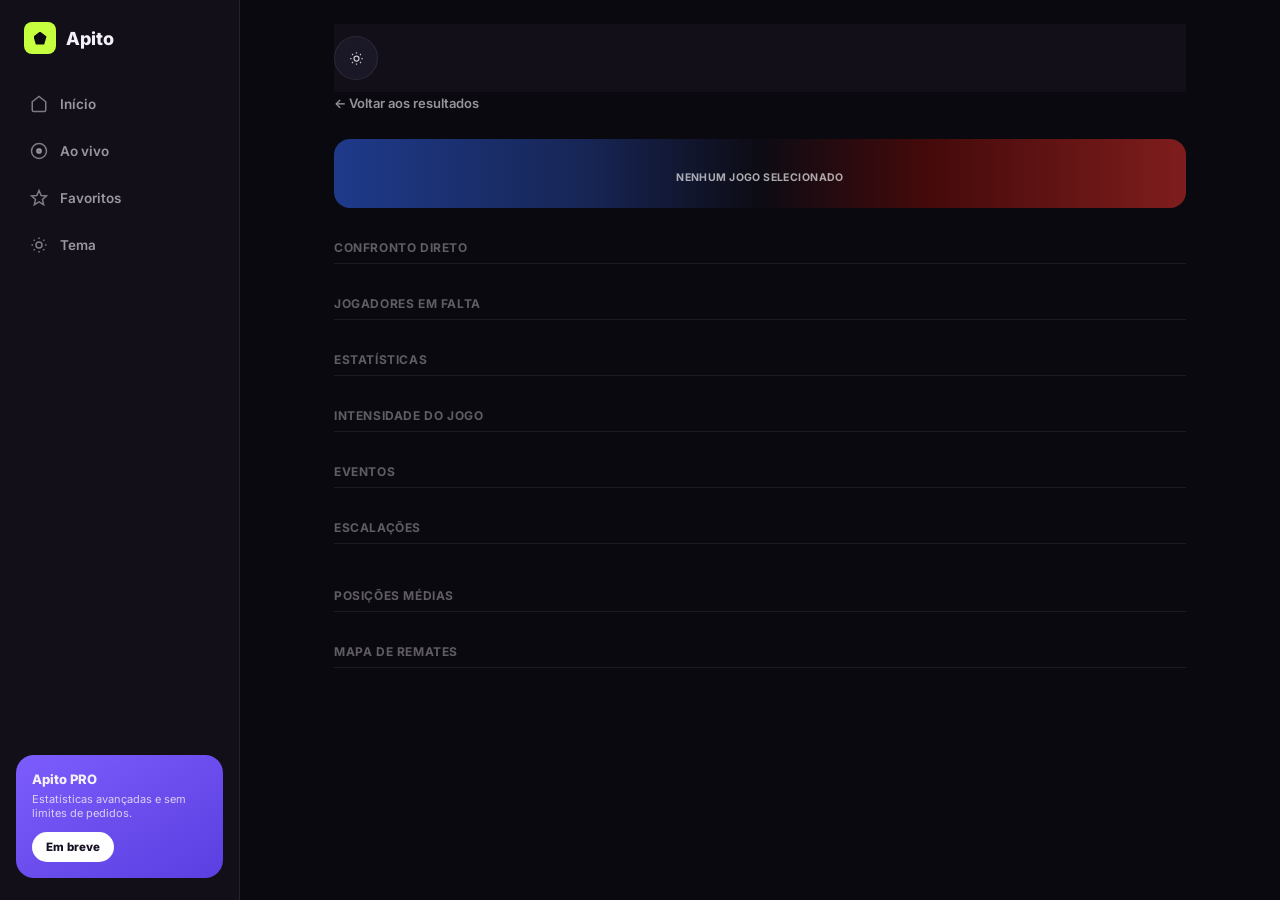
<file: detail.html>
<!DOCTYPE html>
<html lang="pt-PT">
<head>
<meta charset="UTF-8">
<meta name="viewport" content="width=device-width, initial-scale=1.0, viewport-fit=cover">
<title>Detalhe do jogo · Apito</title>
<link rel="preconnect" href="https://fonts.googleapis.com">
<link href="https://fonts.googleapis.com/css2?family=Inter:wght@400;500;600;700;800;900&family=Big+Shoulders+Display:wght@500;700;800;900&family=Big+Shoulders+Text:wght@500;600;700&display=swap" rel="stylesheet">
<!-- APITO V2 — canonical foundation tokens, shared by all five pages. See assets/foundation.css -->
<link rel="stylesheet" href="assets/foundation.css">
<!-- APITO V2 — canonical shell/navigation (sidebar, topbar, bottom-nav). See assets/shell.css / assets/shell.js -->
<link rel="stylesheet" href="assets/shell.css">
<script src="assets/shell.js"></script>
<!-- APITO V2 — canonical shared components. See assets/components.css / assets/components.js -->
<link rel="stylesheet" href="assets/components.css">
<script src="assets/components.js"></script>
<style>
  *{ box-sizing:border-box; margin:0; padding:0; }
  html,body{ background: var(--bg); color: var(--text-0); font-family:'Inter', sans-serif; min-height:100vh; -webkit-font-smoothing:antialiased; }
  a{ color:inherit; text-decoration:none; }
  button{ font-family:inherit; cursor:pointer; border:none; background:none; color:inherit; appearance:none; -webkit-appearance:none; }
  .shell{ max-width:900px; margin:0 auto; padding:24px; } @media (max-width:640px){ .shell{ padding:14px; } }
  .back{ display:inline-flex; align-items:center; gap:6px; font-size:13px; font-weight:600; color: var(--text-1); margin-bottom:16px; }

  /* MatchHero — the Match Detail identity moment. Hero Gradient
     (Section 3): full-intensity, used exactly once per screen, here
     only. Display Score typography role for the score itself. */
  .score-block{ position:relative; background: var(--gradient-hero); border-radius: var(--radius-2xl); padding: var(--space-7) var(--space-5) var(--space-6); text-align:center; margin-bottom: var(--space-7); color:#fff; overflow:hidden; }
  .score-block .liga{ font-family: var(--type-eyebrow-family); font-size: var(--type-eyebrow-size); font-weight: var(--type-eyebrow-weight); letter-spacing: var(--type-eyebrow-tracking); text-transform: var(--type-eyebrow-case); color: rgba(255,255,255,0.65); }
  .score-teams-row{ display:flex; align-items:center; justify-content:center; gap:26px; margin-top:16px; }
  .score-team-crest{ display:flex; flex-direction:column; align-items:center; gap:9px; text-decoration:none; color:#fff; max-width:120px; }
  .score-team-crest img{ width:52px; height:52px; border-radius:50%; object-fit:contain; background:rgba(255,255,255,0.08); }
  .score-team-crest span{ font-family: var(--type-entity-title-family); font-size:12.5px; font-weight:700; line-height:1.2; }
  .score-block .score{ font-family: var(--type-display-score-family); font-size: clamp(48px,10vw,72px); font-weight: var(--type-display-score-weight); letter-spacing: var(--type-display-score-tracking); font-variant-numeric: tabular-nums lining-nums; flex-shrink:0; line-height:1; }
  .score-block .estado{ display:inline-flex; align-items:center; gap:6px; font-size:11.5px; font-weight:700; margin-top:18px; padding:5px 13px; border-radius:100px; background: rgba(255,255,255,0.12); color:#fff; }
  .score-block .estado.live{ background: var(--live); color:#fff; }
  .score-block .estado.live .dot{ width:6px; height:6px; border-radius:50%; background:#fff; animation: pulse 1.3s infinite; }
  @keyframes pulse{ 0%,100%{opacity:1} 50%{opacity:0.35} }

  /* Section Title — replaces the old heading→card→heading→card rhythm.
     Sections are told apart by typography + generous top spacing, not
     by individually boxing each one. A hairline sits under the title
     to anchor it without wrapping the content beneath in a card. */
  h2{
    font-family: var(--type-section-title-family);
    font-size: 12px; font-weight:700; letter-spacing:.05em; text-transform:uppercase;
    color: var(--text-2);
    margin: var(--space-7) 0 var(--space-3);
    padding-bottom: var(--space-2);
    border-bottom: 1px solid var(--border-subtle);
  }
  h2:first-of-type{ margin-top:0; }

  /* .card is kept only for content that is a genuinely independent,
     elevated object (none remain on this page — every section below
     now groups via spacing/dividers instead). */

  /* Event feed — minute is the strong anchor (Big Shoulders, large,
     lime), team relation shown by a slim left-edge tint rather than a
     badge, and the type is a small colored label instead of a pill,
     so a run of events reads as a scannable timeline, not a badge
     collection. */
  .event-row{ display:flex; align-items:baseline; gap:14px; padding:10px 4px; border-bottom:1px solid var(--border-subtle); font-size:13px; border-left:2px solid transparent; }
  .event-row.evento-casa{ border-left-color: var(--status-home); }
  .event-row.evento-fora{ border-left-color: var(--status-away); }
  .event-row:last-child{ border-bottom:none; }
  .event-min{ font-family: var(--font-numeral); font-variant-numeric: tabular-nums; font-weight:800; font-size:15px; color: var(--lime); min-width:30px; flex-shrink:0; }
  .event-desc{ color: var(--text-1); flex:1; }
  .event-desc b{ color: var(--text-0); }
  .event-tag{ font-size:10px; font-weight:700; text-transform:uppercase; letter-spacing:.03em; color: var(--text-2); flex-shrink:0; }
  .event-tag.golo{ color: var(--status-goal); }
  .event-tag.amarelo{ color:#F0C83C; }
  .event-tag.vermelho{ color: var(--live); }

  /* Lineups — one roster composition, not two giant cards. A single
     vertical divider on desktop, formation as quiet metadata, squad
     numbers doing the scanning work via the canonical PlayerEntity
     list rows. */
  .lineups{ display:grid; grid-template-columns:1fr 1fr; gap: var(--space-6); }
  @media (max-width:560px){ .lineups{ grid-template-columns:1fr; gap: var(--space-5); } }
  .lineup-card{ padding:0; }
  .lineup-card:first-child{ border-right:1px solid var(--border-subtle); padding-right: var(--space-5); }
  @media (max-width:560px){ .lineup-card:first-child{ border-right:none; padding-right:0; border-bottom:1px solid var(--border-subtle); padding-bottom: var(--space-4); } }
  .lineup-card h3{ font-family: var(--type-row-primary-family); font-size:13.5px; font-weight:700; margin-bottom:2px; color: var(--text-0); }
  .lineup-card .formacao{ font-size:10.5px; color: var(--text-2); margin-bottom:10px; text-transform:uppercase; letter-spacing:.03em; }
  /* Lineup players are the canonical PlayerEntity list variant
     (.pe-list) shared in assets/components.css — see Pass 3B. */

  .injury-row{ display:flex; justify-content:space-between; font-size:12.5px; padding:8px 0; color: var(--text-1); border-bottom:1px solid var(--border-subtle); }
  .injury-row:last-child{ border-bottom:none; }
  .injury-row .motivo{ color: var(--text-2); font-size:11px; }

  /* Stat comparison rows are the canonical StatComparison component
     (.stat-comp) shared in assets/components.css. */

  /* Momentum — Apito's own duotone (lime/purple) instead of a generic
     analytics-widget blue/red, baseline drawn so the "pressure" shape
     reads as one coherent line rather than two disconnected halves. */
  .momentum-chart{ position:relative; display:flex; align-items:center; height:68px; gap:1px; padding-top:2px; }
  .momentum-chart::before{ content:""; position:absolute; left:0; right:0; top:50%; height:1px; background: var(--border-subtle); }
  .momentum-bar{ position:relative; flex:1; min-width:2px; background: var(--accent-lime); align-self:flex-end; border-radius:1px 1px 0 0; opacity:.85; }
  .momentum-bar.negativo{ background: var(--accent-purple); align-self:flex-start; border-radius:0 0 1px 1px; }

  /* Pitch — contained and framed rather than a huge full-bleed
     rectangle: real football aspect ratio, capped width, softer green,
     centered on the page like a diagram, not a backdrop. */
  .pitch-wrap{ max-width:520px; margin:0 auto; }
  .pitch{ position:relative; width:100%; aspect-ratio:105/68; background: linear-gradient(180deg,#0F2E1A,#0A2013); border-radius: var(--radius-lg); border:1px solid var(--border-subtle); overflow:hidden; }
  .pitch::before{ content:""; position:absolute; inset:6%; border:1px solid rgba(255,255,255,0.12); }
  .pitch::after{ content:""; position:absolute; left:50%; top:6%; bottom:6%; width:1px; background: rgba(255,255,255,0.12); }
  .pitch-player{ position:absolute; width:22px; height:22px; border-radius:50%; background: var(--accent-lime); color:#0A0A0C; font-size:9px; font-weight:800; display:flex; align-items:center; justify-content:center; transform:translate(-50%,-50%); box-shadow:0 0 0 2px rgba(0,0,0,.35); }
  .pitch-player.away{ background: var(--accent-purple); color:#fff; }
  .pitch-legend{ display:flex; justify-content:center; gap:16px; margin-top:10px; font-size:10.5px; color: var(--text-2); }
  .pitch-legend span{ display:inline-flex; align-items:center; gap:5px; }
  .pitch-legend .dot{ width:8px; height:8px; border-radius:50%; }

  .shot-dot{ position:absolute; width:9px; height:9px; border-radius:50%; transform:translate(-50%,-50%); border:1.5px solid rgba(0,0,0,0.3); }
  .shot-dot.goal{ background: var(--accent-lime); width:13px; height:13px; }
  .shot-dot.save{ background:#F0C83C; }
  .shot-dot.miss, .shot-dot.post{ background:transparent; border-color: var(--text-2); }
  .shot-dot.block{ background: var(--accent-purple); opacity:0.7; }
  .shotmap-legend{ display:flex; flex-wrap:wrap; justify-content:center; gap:12px; margin-top:10px; font-size:10px; color: var(--text-2); }
  .shotmap-legend span{ display:inline-flex; align-items:center; gap:5px; }
  .shotmap-legend .dot{ width:8px; height:8px; border-radius:50%; }

  /* .empty-note is now canonical in assets/components.css */
  a:focus-visible, button:focus-visible, [tabindex]:focus-visible{ outline:2px solid var(--lime); outline-offset:2px; border-radius:6px; }
  .breadcrumb{ font-size:12px; color: var(--text-2); margin-bottom:12px; }
  .breadcrumb a{ color: var(--text-1); }
  .breadcrumb a:hover{ color: var(--text-0); text-decoration:underline; }

  /* Shell/navigation (sidebar, topbar chrome, bottom-nav) now lives in
     assets/shell.css, shared by all five pages — see Pass 2. */
</style>
</head>
<body>
<div class="app-shell">
  <!-- Sidebar (desktop) — canonical markup rendered by assets/shell.js, shared by all five pages -->
  <script>ApitoShell.renderSidebar();</script>

  <!-- Bottom navigation (mobile, persistent) — canonical markup rendered by assets/shell.js -->
  <script>ApitoShell.renderBottomNav();</script>

  <div class="main-area">
<div class="shell">
  <!-- Topbar — canonical markup rendered by assets/shell.js -->
  <script>ApitoShell.renderTopbar();</script>

  <a class="back" href="index.html">← Voltar aos resultados</a>
  <div class="breadcrumb" id="breadcrumb"></div>

  <div class="score-block" id="score-block">
    <div class="liga">A carregar...</div>
    <div class="teams">—</div>
    <div class="score">– : –</div>
    <div class="estado"></div>
  </div>

  <h2>Confronto direto</h2>
  <div id="h2h"><div class="empty-note">A carregar...</div></div>

  <h2>Jogadores em falta</h2>
  <div id="em-falta"><div class="empty-note">A carregar...</div></div>

  <h2>Estatísticas</h2>
  <div id="stats"><div class="empty-note">A carregar...</div></div>

  <h2>Intensidade do jogo</h2>
  <div id="momentum"><div class="empty-note">A carregar...</div></div>

  <h2>Eventos</h2>
  <div id="events"><div class="empty-note">A carregar eventos...</div></div>

  <h2>Escalações</h2>
  <div class="lineups" id="lineups"><div class="empty-note">A carregar escalações...</div></div>

  <h2>Posições médias</h2>
  <div class="pitch-wrap" id="pitch"><div class="empty-note">A carregar...</div></div>

  <h2>Mapa de remates</h2>
  <div class="pitch-wrap" id="shotmap"><div class="empty-note">A carregar...</div></div>
</div>

<script>
  // Theme state is applied by assets/shell.js before this script runs —
  // no per-page initialization needed here (see Pass 2).

  const params = new URLSearchParams(location.search);
  const id = params.get('id');
  const classeTag = { 'Golo':'golo', 'Cartão amarelo':'amarelo', 'Cartão vermelho':'vermelho' };

  async function carregar(){
    if (!id){
      ['score-block','h2h','em-falta','events','lineups','stats','momentum','pitch','shotmap'].forEach(sid => {
        const el = document.getElementById(sid);
        if (el) el.innerHTML = '';
      });
      document.getElementById('score-block').innerHTML = '<div class="liga">Nenhum jogo selecionado</div>';
      return;
    }
    try{
      const resp = await fetch(`/api/fixture?id=${id}`);
      const data = await resp.json();
      if (data.error) throw new Error(data.error);

      const j = data.jogo;
      if (j) document.getElementById('breadcrumb').innerHTML = `<a href="index.html">Início</a> / ${j.liga} / ${j.casa.nome} vs ${j.fora.nome}`;
      if (j){
        const estadoTexto = j.estado === 'FT' ? 'Terminado' : j.estado === 'NS' ? 'Ainda não começou' : `Em direto${j.minuto ? ' · ' + j.minuto + "'" : ''}`;
        document.getElementById('score-block').innerHTML = `
          <div class="liga">${j.liga}</div>
          <div class="score-teams-row">
            <a class="score-team-crest" href="team.html?id=${j.casa.id}">
              <img src="https://sports.bzzoiro.com/img/team/${j.casa.id}/?bg=transparent" alt="" onerror="this.style.display='none'">
              <span>${j.casa.nome}</span>
            </a>
            <div class="score">${j.casa.golos ?? '–'} : ${j.fora.golos ?? '–'}</div>
            <a class="score-team-crest" href="team.html?id=${j.fora.id}">
              <img src="https://sports.bzzoiro.com/img/team/${j.fora.id}/?bg=transparent" alt="" onerror="this.style.display='none'">
              <span>${j.fora.nome}</span>
            </a>
          </div>
          <div class="estado ${j.estado === '1H' ? 'live' : ''}">${j.estado === '1H' ? '<span class="dot"></span>' : ''}${estadoTexto}</div>`;
      }

      const h2h = data.h2h;
      if (h2h && h2h.totalJogos){
        document.getElementById('h2h').innerHTML = `
          <div class="event-row"><span class="event-desc">Últimos ${h2h.totalJogos} confrontos: <b>${h2h.vitoriasCasa}</b> vitórias casa · <b>${h2h.empates}</b> empates · <b>${h2h.vitoriasFora}</b> vitórias fora</span></div>
          ${(h2h.recentes || []).map(m => `<div class="event-row"><span class="event-desc">${m.casa} ${m.resultado} ${m.fora} <span style="opacity:0.5">· ${new Date(m.data).toLocaleDateString('pt-PT')}</span></span></div>`).join('')}`;
      } else {
        document.getElementById('h2h').innerHTML = '<div class="empty-note">Sem histórico de confrontos disponível.</div>';
      }

      const emFalta = data.emFalta;
      const totalFalta = (emFalta?.casa?.length || 0) + (emFalta?.fora?.length || 0);
      if (emFalta && totalFalta > 0){
        const linhas = [
          ...(emFalta.casa || []).map(p => `<div class="injury-row"><span>${p.nome} <span class="motivo">(${j?.casa?.nome || 'casa'})</span></span><span class="motivo">${p.motivo || ''}</span></div>`),
          ...(emFalta.fora || []).map(p => `<div class="injury-row"><span>${p.nome} <span class="motivo">(${j?.fora?.nome || 'fora'})</span></span><span class="motivo">${p.motivo || ''}</span></div>`)
        ];
        document.getElementById('em-falta').innerHTML = linhas.join('');
      } else {
        document.getElementById('em-falta').innerHTML = '<div class="empty-note">Sem informação de lesões/suspensões para este jogo.</div>';
      }

      const estatisticas = data.estatisticas || [];
      document.getElementById('stats').innerHTML = estatisticas.length
        ? estatisticas.map(s => ApitoComponents.statComparison(s)).join('')
        : '<div class="empty-note">Estatísticas não disponíveis para este jogo.</div>';

      const momentum = data.momentum || [];
      if (momentum.length){
        const maxAbs = Math.max(...momentum.map(m => Math.abs(m.valor))) || 1;
        document.getElementById('momentum').innerHTML = `
          <div class="momentum-chart">${momentum.map(m => {
            const altura = Math.max(4, Math.round((Math.abs(m.valor)/maxAbs)*58));
            return `<div class="momentum-bar ${m.valor<0?'negativo':''}" style="height:${altura}px" title="Minuto ${m.minuto}"></div>`;
          }).join('')}</div>
          <p class="empty-note" style="margin-top:8px;">Verde = pressão da casa · Roxo = pressão do visitante</p>`;
      } else {
        document.getElementById('momentum').innerHTML = '<div class="empty-note">Sem dados de intensidade para este jogo.</div>';
      }

      const eventos = (data.eventos || []).filter(e => e && e.jogador && e.tipo);
      document.getElementById('events').innerHTML = eventos.length
        ? eventos.map(e => {
            const ladoClasse = e.equipa === j?.casa?.nome ? 'evento-casa' : (e.equipa === j?.fora?.nome ? 'evento-fora' : '');
            return `
          <div class="event-row ${ladoClasse}">
            <span class="event-min">${e.minuto ?? ''}'</span>
            <span class="event-desc"><b>${e.jogador}</b>${e.equipa ? ' · ' + e.equipa : ''}${e.extra ? ' · ' + e.extra : ''}</span>
            <span class="event-tag ${classeTag[e.tipo] || ''}">${e.tipo}</span>
          </div>`;
          }).join('')
        : '<div class="empty-note">Sem eventos registados ainda.</div>';

      const escalacoes = data.escalacoes || [];
      if (escalacoes.length && escalacoes.some(eq => eq.titulares && eq.titulares.length)){
        document.getElementById('lineups').innerHTML = escalacoes.map(eq => `
          <div class="lineup-card">
            <h3>${eq.equipa}</h3>
            <div class="formacao">Formação: ${eq.formacao || '—'}</div>
            ${eq.titulares.map(p => ApitoComponents.playerEntity({ id: p.id, numero: p.numero, nome: p.nome, capitao: p.capitao }, { variant: 'list' })).join('')}
          </div>`).join('');
      } else {
        const motivo = data.lineupsStatus === 'predicted' ? 'ainda não há escalação oficial'
          : data.lineupsStatus === 'unavailable' ? 'sem dados de escalação para este jogo'
          : 'ainda não disponíveis';
        document.getElementById('lineups').innerHTML = `<div class="empty-note">Escalações ${motivo}.</div>`;
      }

      const posicoes = data.posicoesMedias;
      const temPosicoes = posicoes && ((posicoes.casa?.length||0) + (posicoes.fora?.length||0)) > 0;
      if (temPosicoes){
        const marcadores = [
          ...(posicoes.casa || []).map(p => `<div class="pitch-player" style="left:${p.x}%; top:${100-p.y}%;" title="${p.nome}">${p.numero ?? ''}</div>`),
          ...(posicoes.fora || []).map(p => `<div class="pitch-player away" style="left:${100-p.x}%; top:${p.y}%;" title="${p.nome}">${p.numero ?? ''}</div>`)
        ];
        document.getElementById('pitch').innerHTML = `
          <div class="pitch">${marcadores.join('')}</div>
          <div class="pitch-legend"><span><span class="dot" style="background:var(--blue)"></span>${j?.casa?.nome || 'Casa'}</span><span><span class="dot" style="background:var(--red-stat)"></span>${j?.fora?.nome || 'Fora'}</span></div>`;
      } else {
        document.getElementById('pitch').innerHTML = '<div class="empty-note">Posições médias ainda não disponíveis (normal em jogos ao vivo ou em ligas menores).</div>';
      }

      const shotmap = data.shotmap || [];
      if (shotmap.length){
        const pontos = shotmap.map(s => {
          const x = s.ehCasa ? s.x : 100-s.x;
          const y = s.ehCasa ? 100-s.y : s.y;
          return `<div class="shot-dot ${s.tipo}" style="left:${x}%; top:${y}%;" title="Minuto ${s.minuto}' · xG ${s.xg ?? '-'}"></div>`;
        }).join('');
        document.getElementById('shotmap').innerHTML = `
          <div class="pitch">${pontos}</div>
          <div class="shotmap-legend">
            <span><span class="dot" style="background:var(--blue)"></span>Golo</span>
            <span><span class="dot" style="background:#F0C83C"></span>Defesa</span>
            <span><span class="dot" style="background:var(--red-stat);opacity:0.6"></span>Bloqueado</span>
            <span><span class="dot" style="border:1.5px solid var(--text-2)"></span>Fora / poste</span>
          </div>`;
      } else {
        document.getElementById('shotmap').innerHTML = '<div class="empty-note">Mapa de remates não disponível para este jogo.</div>';
      }

    } catch(err){
      document.getElementById('score-block').innerHTML = `<div class="liga">Não foi possível carregar: ${err.message}</div>`;
      ['h2h','em-falta','events','lineups','pitch','shotmap','stats','momentum'].forEach(sid => document.getElementById(sid).innerHTML = '');
    }
  }

  carregar();
</script>
  </div>
</div>


</body>
</html>
</file>
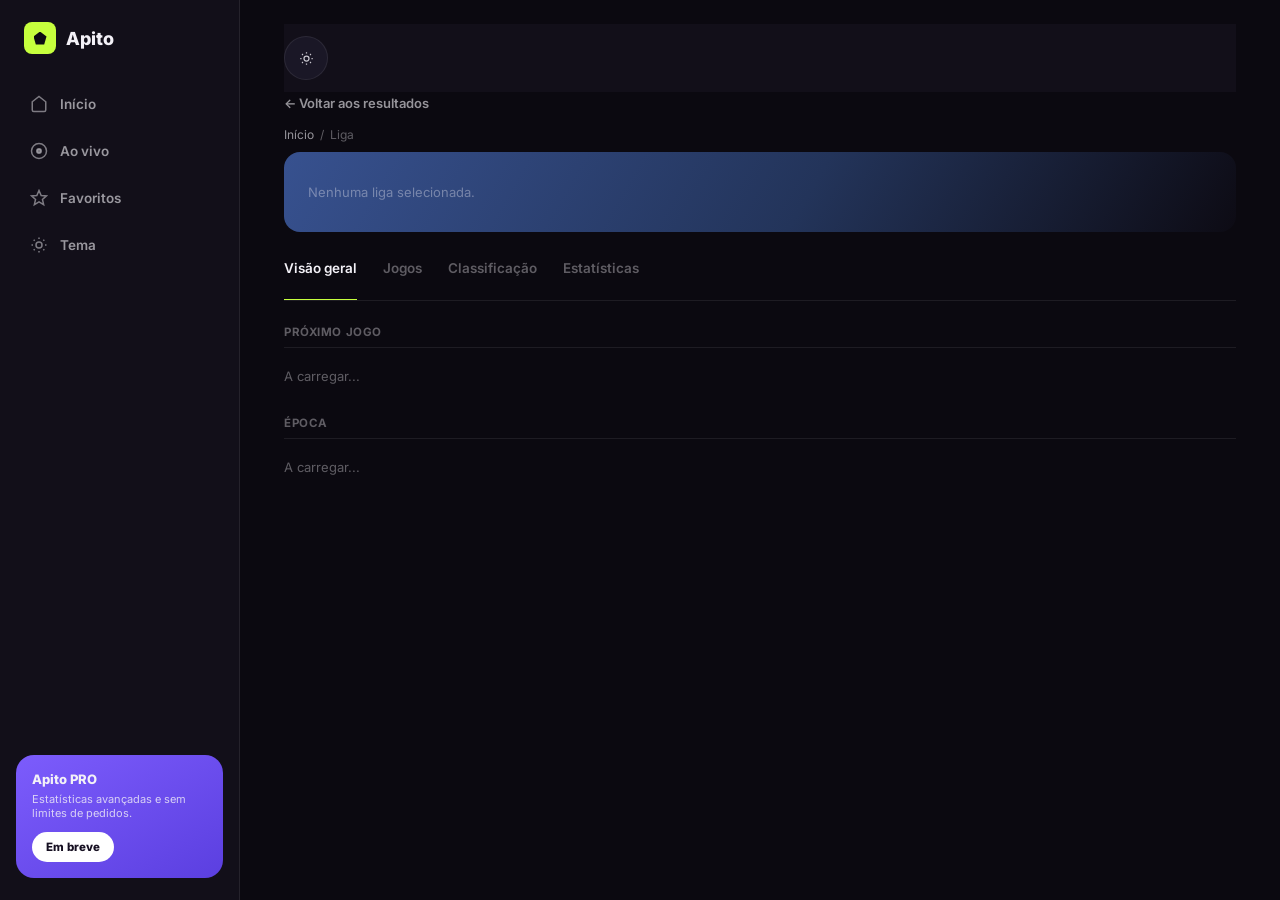
<file: league.html>
<!DOCTYPE html>
<html lang="pt-PT">
<head>
<meta charset="UTF-8">
<meta name="viewport" content="width=device-width, initial-scale=1.0, viewport-fit=cover">
<title>Liga · Apito</title>
<link rel="preconnect" href="https://fonts.googleapis.com">
<link href="https://fonts.googleapis.com/css2?family=Inter:wght@400;500;600;700;800;900&family=Big+Shoulders+Display:wght@500;700;800;900&family=Big+Shoulders+Text:wght@500;600;700&display=swap" rel="stylesheet">
<!-- APITO V2 — canonical foundation tokens, shared by all five pages. See assets/foundation.css -->
<link rel="stylesheet" href="assets/foundation.css">
<!-- APITO V2 — canonical shell/navigation (sidebar, topbar, bottom-nav). See assets/shell.css / assets/shell.js -->
<link rel="stylesheet" href="assets/shell.css">
<script src="assets/shell.js"></script>
<!-- APITO V2 — canonical shared components (Pass 3A: MatchRow). See assets/components.css / assets/components.js -->
<link rel="stylesheet" href="assets/components.css">
<script src="assets/components.js"></script>
<style>
  *{ box-sizing:border-box; margin:0; padding:0; }
  html,body{ background: var(--bg); color: var(--text-0); font-family:'Inter', sans-serif; min-height:100vh; -webkit-font-smoothing:antialiased; }
  a{ color:inherit; text-decoration:none; }
  button{ font-family:inherit; cursor:pointer; border:none; background:none; color:inherit; appearance:none; -webkit-appearance:none; }
  .shell{ max-width:1000px; margin:0 auto; padding:24px; } @media (max-width:640px){ .shell{ padding:14px; } }
  .back{ display:inline-flex; align-items:center; gap:6px; font-size:13px; font-weight:600; color: var(--text-1); margin-bottom:16px; }

  /* .league-header is now the canonical EntityHero component (Entity
     Gradient) shared in assets/components.css — see Pass 3B. */

  .tabs{ display:flex; gap:26px; overflow-x:auto; scrollbar-width:none; padding-bottom:12px; margin-bottom: var(--space-6); border-bottom:1px solid var(--line); position:sticky; top:0; background: var(--bg); z-index:10; padding-top:6px; }
  .tab-content{ animation: fadeIn .18s ease; }
  @keyframes fadeIn{ from{ opacity:0; transform:translateY(4px); } to{ opacity:1; transform:translateY(0); } }
  a:focus-visible, button:focus-visible, [tabindex]:focus-visible{ outline:2px solid var(--lime); outline-offset:2px; border-radius:6px; }
  .breadcrumb{ font-size:12px; color: var(--text-2); margin-bottom:10px; display:flex; align-items:center; gap:6px; flex-wrap:wrap; }
  .breadcrumb a{ color: var(--text-1); }
  .breadcrumb a:hover{ color: var(--text-0); text-decoration:underline; }
  .tabs::-webkit-scrollbar{ display:none; }
  .tab-btn{ appearance:none; -webkit-appearance:none; flex-shrink:0; padding:2px 0 12px; font-size:13.5px; font-weight:600; color: var(--text-2); white-space:nowrap; cursor:pointer; position:relative; }
  .tab-btn.active{ color: var(--text-0); }
  .tab-btn.active::after{ content:""; position:absolute; left:0; right:0; bottom:-13px; height:2px; background: var(--lime); }
  .tab-content{ display:none; }
  .tab-content.active{ display:block; }

  h2{ font-family: var(--type-section-title-family); font-size:11.5px; font-weight:700; letter-spacing:.05em; text-transform:uppercase; color: var(--text-2); margin: var(--space-6) 0 var(--space-3); padding-bottom: var(--space-2); border-bottom:1px solid var(--border-subtle); }
  h2:first-child{ margin-top:0; }

  .featured-card{ background: linear-gradient(135deg, #C6FF3D 0%, #7ED957 45%, #16A34A 100%); border:1px solid transparent; border-radius:16px; padding:20px; text-align:center; cursor:pointer; color:#0D2A0F; }
  .featured-card .when{ font-size:11px; color: rgba(13,42,15,0.7); }
  .featured-card .teams{ font-size:18px; font-weight:800; margin-top:6px; color:#0D2A0F; }

  /* Standings table is now the canonical DataTable/StandingsTable
     component in assets/components.css (fixes zone-color drift).
     Filter pills are now the canonical Chip component (.chip). */

  .card{ background: var(--card); border:1px solid var(--line); border-radius:14px; padding:16px; margin-bottom:14px; }
  .card h3{ font-size:13.5px; font-weight:700; margin-bottom:10px; }
  .stat-row{ display:flex; align-items:center; justify-content:space-between; padding:8px 0; border-bottom:1px solid var(--line); font-size:12.5px; }
  .stat-row:last-child{ border-bottom:none; }
  .stat-row .val{ font-weight:800; color: var(--lime); font-family: var(--font-numeral); font-variant-numeric: tabular-nums; }

  .stat-category{ margin-bottom: var(--space-6); }
  .stat-category:last-child{ margin-bottom:0; }
  .stat-category h3{ font-family: var(--type-row-primary-family); font-size:12.5px; font-weight:700; color: var(--text-0); margin-bottom:4px; }

  .filter-pills{ display:flex; gap:6px; margin-bottom:12px; }

  /* .empty-note is now canonical in assets/components.css */

  /* Shell/navigation (sidebar, topbar chrome, bottom-nav) now lives in
     assets/shell.css, shared by all five pages — see Pass 2. */
</style>
</head>
<body>
<div class="app-shell">
  <!-- Sidebar (desktop) — canonical markup rendered by assets/shell.js, shared by all five pages -->
  <script>ApitoShell.renderSidebar();</script>

  <!-- Bottom navigation (mobile, persistent) — canonical markup rendered by assets/shell.js -->
  <script>ApitoShell.renderBottomNav();</script>

  <div class="main-area">
<div class="shell">
  <!-- Topbar — canonical markup rendered by assets/shell.js -->
  <script>ApitoShell.renderTopbar();</script>

  <a class="back" href="index.html">← Voltar aos resultados</a>
  <div class="breadcrumb"><a href="index.html">Início</a> / <span id="breadcrumb-liga">Liga</span></div>

  <div class="league-header" id="league-header">
    <div class="crest-fallback">—</div>
    <div><div class="name">A carregar...</div><div class="country"></div></div>
  </div>

  <div class="tabs" id="tabs">
    <button class="tab-btn active" data-tab="overview">Visão geral</button>
    <button class="tab-btn" data-tab="jogos">Jogos</button>
    <button class="tab-btn" data-tab="standings">Classificação</button>
    <button class="tab-btn" data-tab="stats">Estatísticas</button>
  </div>

  <div class="tab-content active" id="tab-overview">
    <h2 id="overview-jornada-title">Próximo jogo</h2>
    <div id="overview-featured"><div class="empty-note">A carregar...</div></div>
    <h2>Época</h2>
    <div id="overview-season"><div class="empty-note">A carregar...</div></div>
  </div>

  <div class="tab-content" id="tab-jogos">
    <div class="filter-pills" id="jogos-view-filter">
      <button class="chip active" data-view="proximos">Próximos</button>
      <button class="chip" data-view="recentes">Resultados recentes</button>
    </div>
    <div id="jogos-content"><div class="empty-note">A carregar...</div></div>
  </div>

  <div class="tab-content" id="tab-standings">
    <h2>Classificação</h2>
    <div class="filter-pills" id="venue-filter">
      <button class="chip active" data-venue="all">Tudo</button>
      <button class="chip" data-venue="home">Casa</button>
      <button class="chip" data-venue="away">Fora</button>
    </div>
    <div id="standings-table"><div class="empty-note">A carregar...</div></div>
  </div>

  <div class="tab-content" id="tab-stats">
    <div id="stats-content"><div class="empty-note">A carregar...</div></div>
  </div>
</div>

<script>
  // Theme state is applied by assets/shell.js before this script runs —
  // no per-page initialization needed here (see Pass 2).

  const params = new URLSearchParams(location.search);
  const id = params.get('id');

  document.querySelectorAll('.tab-btn').forEach(btn => {
    btn.addEventListener('click', () => {
      document.querySelectorAll('.tab-btn').forEach(b=>b.classList.remove('active'));
      document.querySelectorAll('.tab-content').forEach(c=>c.classList.remove('active'));
      btn.classList.add('active');
      document.getElementById('tab-'+btn.dataset.tab).classList.add('active');
    });
  });

  async function carregar(venue){
    if (!id){
      document.getElementById('league-header').innerHTML = '<div class="empty-note">Nenhuma liga selecionada.</div>';
      return;
    }
    try {
      const urlVenue = venue && venue !== 'all' ? `&venue=${venue}` : '';
      const resp = await fetch(`/api/league?id=${id}${urlVenue}`);
      const data = await resp.json();
      if (data.error) throw new Error(data.error);

      const liga = data.liga;
      document.getElementById('breadcrumb-liga').textContent = liga.nome;
      document.getElementById('league-header').innerHTML = `
        <img src="https://sports.bzzoiro.com/img/league/${liga.id}/?bg=transparent" alt="${liga.nome}" onerror="this.outerHTML='<div class=\\'crest-fallback\\'>${liga.nome.slice(0,2).toUpperCase()}</div>'">
        <div><div class="name">${liga.nome}</div><div class="country">${liga.pais || ''}</div></div>`;

      if (data.proximaJornada){
        document.getElementById('overview-jornada-title').textContent = `Jornada ${data.proximaJornada} · Próximo jogo`;
      }

      if (data.proximoJogo){
        const d = new Date(data.proximoJogo.data);
        document.getElementById('overview-featured').innerHTML = `
          <div class="featured-card" onclick="window.location.href='detail.html?id=${data.proximoJogo.id}'">
            <div class="when">Próximo jogo</div>
            <div class="teams">${data.proximoJogo.casa} vs ${data.proximoJogo.fora}</div>
            <div class="when">${d.toLocaleDateString('pt-PT',{weekday:'short',day:'2-digit',month:'short'})} · ${d.toLocaleTimeString('pt-PT',{hour:'2-digit',minute:'2-digit'})}</div>
          </div>`;
      } else {
        document.getElementById('overview-featured').innerHTML = '<div class="empty-note">Sem jogos agendados de momento.</div>';
      }

      // ---- Tab "Jogos": todos os próximos e resultados recentes ----
      // Canonical Compact MatchRow (assets/components.js) — this list has
      // no team IDs in its data, so crests render as initials-fallback and
      // team names aren't individually clickable, same as V1's behavior.
      function linhaJogoLiga(j){
        const temResultado = j.golosCasa !== null && j.golosCasa !== undefined;
        const match = {
          id: j.id,
          status: temResultado ? 'FT' : 'NS',
          kickoff: j.data,
          home: { name: j.casa, goals: temResultado ? j.golosCasa : null },
          away: { name: j.fora, goals: temResultado ? j.golosFora : null }
        };
        return ApitoComponents.matchRow(match, { density: 'compact' });
      }
      function renderJogosLiga(view){
        const lista = view === 'recentes' ? (data.recentesJogos || []) : (data.proximosJogos || []);
        document.getElementById('jogos-content').innerHTML = lista.length
          ? lista.map(linhaJogoLiga).join('')
          : `<div class="empty-note">Sem jogos ${view === 'recentes' ? 'recentes' : 'agendados'} para mostrar.</div>`;
      }
      renderJogosLiga('proximos');
      document.querySelectorAll('#jogos-view-filter .chip').forEach(btn => {
        btn.addEventListener('click', () => {
          document.querySelectorAll('#jogos-view-filter .chip').forEach(b => b.classList.remove('active'));
          btn.classList.add('active');
          renderJogosLiga(btn.dataset.view);
        });
      });

      if (data.season){
        document.getElementById('overview-season').innerHTML = `<div class="empty-note">${data.season.nome} · ${new Date(data.season.inicio).toLocaleDateString('pt-PT')} a ${new Date(data.season.fim).toLocaleDateString('pt-PT')}</div>`;
      } else {
        document.getElementById('overview-season').innerHTML = '<div class="empty-note">Informação da época não disponível.</div>';
      }

      const classificacao = data.classificacao || [];
      if (classificacao.length){
        const linhas = classificacao.map(t => ApitoComponents.standingsRow(t, { leagueId: id })).join('');
        document.getElementById('standings-table').innerHTML = `${ApitoComponents.standingsHeader()}${linhas}`;
      } else {
        document.getElementById('standings-table').innerHTML = '<div class="empty-note">Classificação não disponível.</div>';
      }

      const est = data.estatisticas || {};
      const categoriasComDados = Object.values(est).filter(c => c.dados && c.dados.length);
      document.getElementById('stats-content').innerHTML = categoriasComDados.length
        ? categoriasComDados.map(c => `
          <div class="stat-category"><h3>${c.titulo}</h3>
            ${c.dados.map(p => `<div class="stat-row"><span>${p.jogador} <span style="color:var(--text-2)">· ${p.equipa}</span></span><span class="val">${p.valor}</span></div>`).join('')}
          </div>`).join('')
        : '<div class="empty-note">Estatísticas não disponíveis para esta liga.</div>';

    } catch (err) {
      document.getElementById('league-header').innerHTML = `<div class="empty-note">Não foi possível carregar: ${err.message}</div>`;
    }
  }

  carregar('all');
  document.querySelectorAll('#venue-filter .chip').forEach(btn => {
    btn.addEventListener('click', () => {
      document.querySelectorAll('#venue-filter .chip').forEach(b=>b.classList.remove('active'));
      btn.classList.add('active');
      document.getElementById('standings-table').innerHTML = '<div class="empty-note">A carregar...</div>';
      carregar(btn.dataset.venue);
    });
  });
</script>
  </div>
</div>


</body>
</html>
</file>
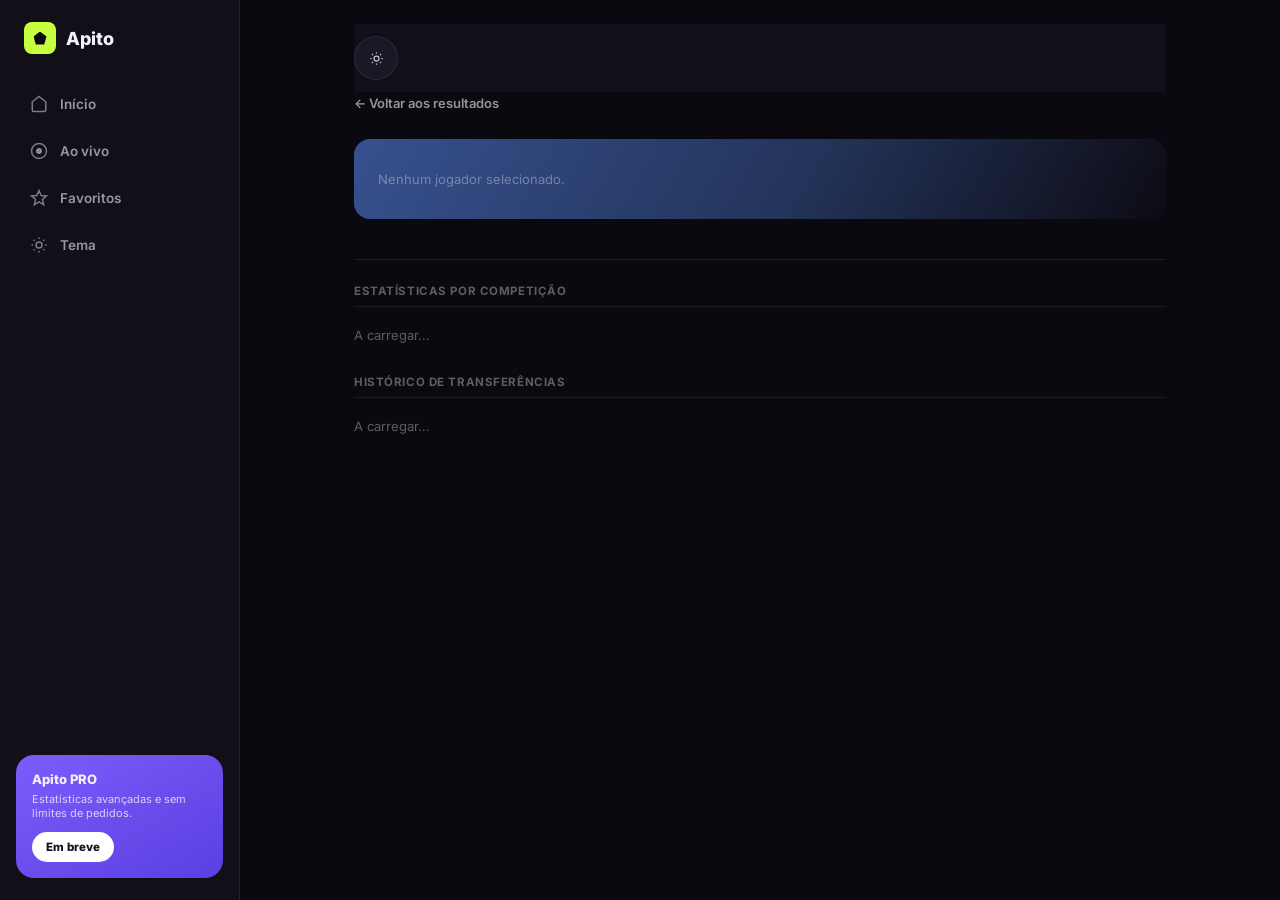
<file: player.html>
<!DOCTYPE html>
<html lang="pt-PT">
<head>
<meta charset="UTF-8">
<meta name="viewport" content="width=device-width, initial-scale=1.0, viewport-fit=cover">
<title>Jogador · Apito</title>
<link rel="preconnect" href="https://fonts.googleapis.com">
<link href="https://fonts.googleapis.com/css2?family=Inter:wght@400;500;600;700;800;900&family=Big+Shoulders+Display:wght@500;700;800;900&family=Big+Shoulders+Text:wght@500;600;700&display=swap" rel="stylesheet">
<!-- APITO V2 — canonical foundation tokens, shared by all five pages. See assets/foundation.css.
     This also fixes the V1 bug where player.html never defined --line-strong/--live/--blue/--red-stat,
     which left .player-header's border resolving against an undefined variable. -->
<link rel="stylesheet" href="assets/foundation.css">
<!-- APITO V2 — canonical shell/navigation (sidebar, topbar, bottom-nav). See assets/shell.css / assets/shell.js -->
<link rel="stylesheet" href="assets/shell.css">
<script src="assets/shell.js"></script>
<!-- APITO V2 — canonical shared components. See assets/components.css / assets/components.js -->
<link rel="stylesheet" href="assets/components.css">
<script src="assets/components.js"></script>
<style>
  *{ box-sizing:border-box; margin:0; padding:0; }
  html,body{ background: var(--bg); color: var(--text-0); font-family:'Inter', sans-serif; min-height:100vh; -webkit-font-smoothing:antialiased; }
  a{ color:inherit; text-decoration:none; }
  button{ font-family:inherit; cursor:pointer; border:none; background:none; color:inherit; appearance:none; -webkit-appearance:none; }
  .shell{ max-width:860px; margin:0 auto; padding:24px; } @media (max-width:640px){ .shell{ padding:14px; } }
  .back{ display:inline-flex; align-items:center; gap:6px; font-size:13px; font-weight:600; color: var(--text-1); margin-bottom:16px; }

  /* .player-header is now the canonical EntityHero component (Entity
     Gradient) shared in assets/components.css — see Pass 3B. */

  /* Bio facts: a compact inline key:value strip rather than six
     separate bordered boxes — reduces "unnecessary large containers
     around simple lists" while keeping every fact equally scannable. */
  .info-grid{ display:flex; flex-wrap:wrap; column-gap: var(--space-6); row-gap: var(--space-3); margin-bottom: var(--space-6); padding-bottom: var(--space-5); border-bottom:1px solid var(--border-subtle); }
  .info-box{ min-width:90px; }
  .info-box .val{ font-family: var(--font-numeral); font-variant-numeric: tabular-nums; font-weight:700; font-size:14px; color: var(--text-0); }
  .info-box .label{ font-size:9.5px; color: var(--text-2); text-transform:uppercase; letter-spacing:.05em; margin-top:3px; }

  h2{ font-family: var(--type-section-title-family); font-size:11.5px; font-weight:700; letter-spacing:.05em; text-transform:uppercase; color: var(--text-2); margin: var(--space-6) 0 var(--space-3); padding-bottom: var(--space-2); border-bottom:1px solid var(--border-subtle); }
  h2:first-of-type{ margin-top:0; }

  /* .card kept only for elevated content — stats-by-competition and
     transfer history below are already self-contained row lists. */
  .card{ background: var(--card); border:1px solid var(--line); border-radius:14px; padding:6px 14px; }

  .stat-row{ display:grid; grid-template-columns:1fr 40px 40px 40px 44px; gap:8px; align-items:center; padding:9px 4px; border-bottom:1px solid var(--line); font-size:12.5px; }
  .stat-row:last-child{ border-bottom:none; }
  .stat-row.head{ color: var(--text-2); font-size:9.5px; text-transform:uppercase; letter-spacing:0.5px; font-weight:700; }
  .stat-row .n{ text-align:center; font-family: var(--font-numeral); font-variant-numeric: tabular-nums; }
  .stat-row .rating{ text-align:center; color: var(--lime); font-weight:700; font-family: var(--font-numeral); font-variant-numeric: tabular-nums; }

  .transfer-row{ display:flex; align-items:center; justify-content:space-between; padding:9px 4px; border-bottom:1px solid var(--line); font-size:12.5px; }
  .transfer-row:last-child{ border-bottom:none; }
  .transfer-row .fee{ font-weight:700; color: var(--lime); }

  /* .empty-note is now canonical in assets/components.css */
  a:focus-visible, button:focus-visible, [tabindex]:focus-visible{ outline:2px solid var(--lime); outline-offset:2px; border-radius:6px; }
  .breadcrumb{ font-size:12px; color: var(--text-2); margin-bottom:12px; }
  .breadcrumb a{ color: var(--text-1); }
  .breadcrumb a:hover{ color: var(--text-0); text-decoration:underline; }

  /* Shell/navigation (sidebar, topbar chrome, bottom-nav) now lives in
     assets/shell.css, shared by all five pages — see Pass 2. */
</style>
</head>
<body>
<div class="app-shell">
  <!-- Sidebar (desktop) — canonical markup rendered by assets/shell.js, shared by all five pages -->
  <script>ApitoShell.renderSidebar();</script>

  <!-- Bottom navigation (mobile, persistent) — canonical markup rendered by assets/shell.js -->
  <script>ApitoShell.renderBottomNav();</script>

  <div class="main-area">
<div class="shell">
  <!-- Topbar — canonical markup rendered by assets/shell.js -->
  <script>ApitoShell.renderTopbar();</script>

  <a class="back" href="index.html">← Voltar aos resultados</a>
  <div class="breadcrumb" id="breadcrumb"></div>

  <div class="player-header" id="player-header">
    <div class="fallback">—</div>
    <div><div class="name">A carregar...</div><div class="meta"></div></div>
  </div>

  <div class="info-grid" id="info-grid"></div>

  <h2>Estatísticas por competição</h2>
  <div id="stats-content"><div class="empty-note">A carregar...</div></div>

  <h2>Histórico de transferências</h2>
  <div id="transfers-content"><div class="empty-note">A carregar...</div></div>
</div>

<script>
  // Theme state is applied by assets/shell.js before this script runs —
  // no per-page initialization needed here (see Pass 2).

  const params = new URLSearchParams(location.search);
  const id = params.get('id');

  async function carregar(){
    if (!id){
      document.getElementById('player-header').innerHTML = '<div class="empty-note">Nenhum jogador selecionado.</div>';
      return;
    }
    try {
      const resp = await fetch(`/api/player?id=${id}`);
      const data = await resp.json();
      if (data.error) throw new Error(data.error);

      const j = data.jogador;
      document.getElementById('breadcrumb').innerHTML = j.equipaAtualId
        ? `<a href="index.html">Início</a> / <a href="team.html?id=${j.equipaAtualId}">${j.equipaAtual || 'Equipa'}</a> / ${j.nome || 'Jogador'}`
        : `<a href="index.html">Início</a> / ${j.nome || 'Jogador'}`;

      const estatisticas = data.estatisticas || [];
      // Headline stat: main competition (most matches played) golos, shown
      // as a pull-out number in the header — brings Player to visual parity
      // with Team/League headers, per the design system's Player screen.
      const principal = estatisticas.slice().sort((a,b) => (b.jogos||0) - (a.jogos||0))[0];
      const headline = principal && principal.golos != null
        ? `<div class="eh-stat"><div class="value">${principal.golos}</div><div class="label">Golos</div></div>` : '';

      document.getElementById('player-header').innerHTML = `
        <img src="https://sports.bzzoiro.com/img/player/${j.id}/?bg=transparent" alt="${j.nome}" onerror="this.outerHTML='<div class=\\'fallback\\'>${(j.nome||'?').slice(0,2).toUpperCase()}</div>'">
        <div><div class="name">${j.nome || 'Jogador'}</div><div class="meta">${j.equipaAtual?j.equipaAtual:''}${j.posicao?' · '+j.posicao:''}</div></div>
        ${headline}`;

      const infos = [
        ['Nacionalidade', j.nacionalidade], ['Posição', j.posicao],
        ['Nascimento', j.dataNascimento ? new Date(j.dataNascimento).toLocaleDateString('pt-PT') : null],
        ['Altura', j.altura ? `${j.altura} cm` : null], ['Pé preferido', j.pe], ['Número', j.numero]
      ].filter(([,v]) => v);
      document.getElementById('info-grid').innerHTML = infos.length
        ? infos.map(([label,val]) => `<div class="info-box"><div class="val">${val}</div><div class="label">${label}</div></div>`).join('') : '';

      document.getElementById('stats-content').innerHTML = estatisticas.length
        ? `<div class="stat-row head"><span>Competição</span><span class="n">J</span><span class="n">G</span><span class="n">A</span><span class="n">Rating</span></div>
           ${estatisticas.map(s => `<div class="stat-row"><span>${s.competicao||'—'}</span><span class="n">${s.jogos??'-'}</span><span class="n">${s.golos??'-'}</span><span class="n">${s.assistencias??'-'}</span><span class="rating">${s.rating??'-'}</span></div>`).join('')}`
        : '<div class="empty-note">Estatísticas não disponíveis para este jogador.</div>';

      const transferencias = data.transferencias || [];
      document.getElementById('transfers-content').innerHTML = transferencias.length
        ? transferencias.map(t => `<div class="transfer-row"><span>${t.de||'?'} → ${t.para||'?'} <span style="color:var(--text-2)">· ${t.data?new Date(t.data).toLocaleDateString('pt-PT'):''}</span></span><span class="fee">${t.valor||''}</span></div>`).join('')
        : '<div class="empty-note">Sem histórico de transferências disponível.</div>';

    } catch (err) {
      document.getElementById('player-header').innerHTML = `<div class="empty-note">Não foi possível carregar: ${err.message}</div>`;
    }
  }

  carregar();
</script>
  </div>
</div>


</body>
</html>
</file>
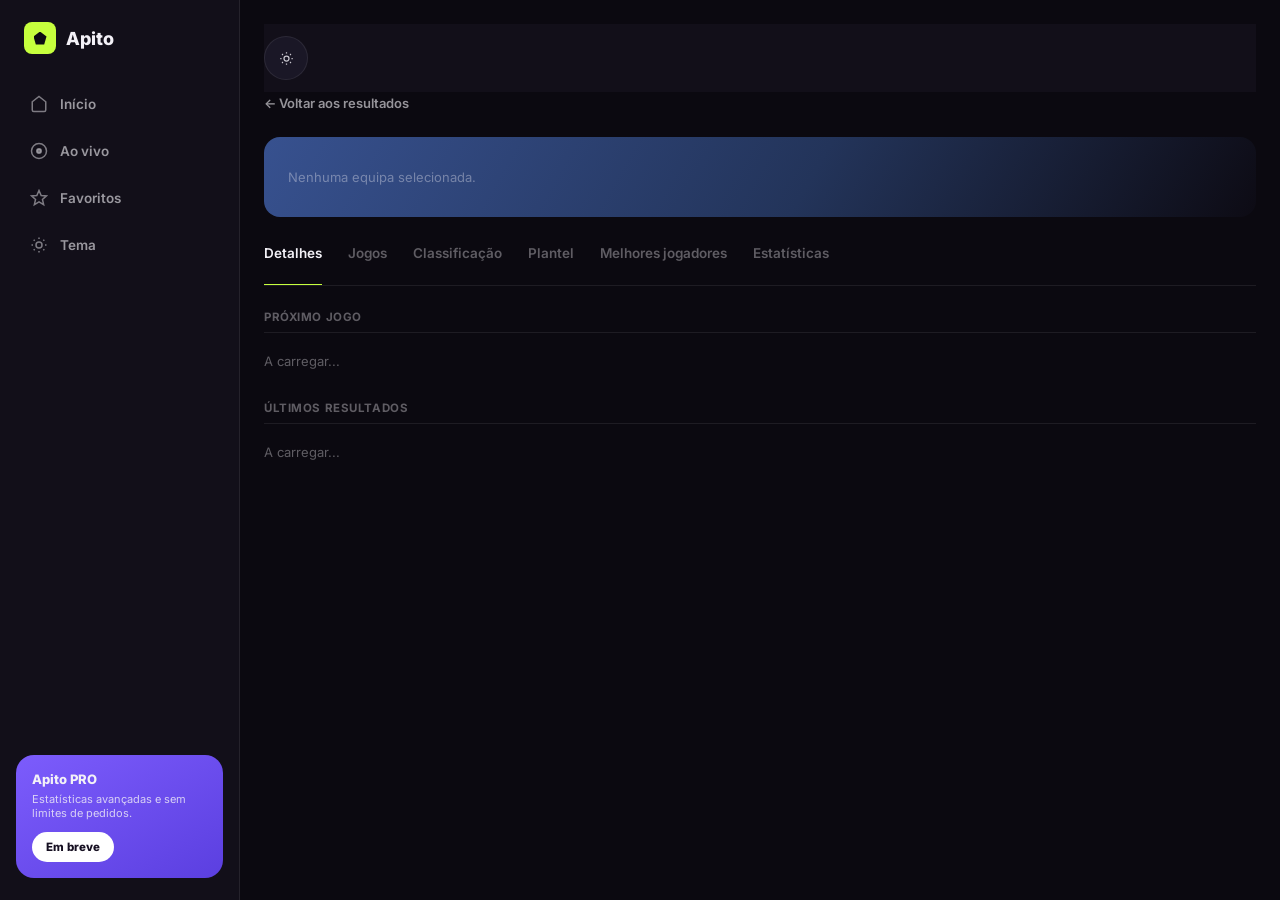
<file: team.html>
<!DOCTYPE html>
<html lang="pt-PT">
<head>
<meta charset="UTF-8">
<meta name="viewport" content="width=device-width, initial-scale=1.0, viewport-fit=cover">
<title>Equipa · Apito</title>
<link rel="preconnect" href="https://fonts.googleapis.com">
<link href="https://fonts.googleapis.com/css2?family=Inter:wght@400;500;600;700;800;900&family=Big+Shoulders+Display:wght@500;700;800;900&family=Big+Shoulders+Text:wght@500;600;700&display=swap" rel="stylesheet">
<!-- APITO V2 — canonical foundation tokens, shared by all five pages. See assets/foundation.css -->
<link rel="stylesheet" href="assets/foundation.css">
<!-- APITO V2 — canonical shell/navigation (sidebar, topbar, bottom-nav). See assets/shell.css / assets/shell.js -->
<link rel="stylesheet" href="assets/shell.css">
<script src="assets/shell.js"></script>
<!-- APITO V2 — canonical shared components (Pass 3A: MatchRow). See assets/components.css / assets/components.js -->
<link rel="stylesheet" href="assets/components.css">
<script src="assets/components.js"></script>
<style>
  *{ box-sizing:border-box; margin:0; padding:0; }
  html,body{ background: var(--bg); color: var(--text-0); font-family:'Inter', sans-serif; min-height:100vh; -webkit-font-smoothing:antialiased; }
  a{ color:inherit; text-decoration:none; }
  button{ font-family:inherit; cursor:pointer; border:none; background:none; color:inherit; appearance:none; -webkit-appearance:none; }
  .shell{ max-width:1040px; margin:0 auto; padding:24px; } @media (max-width:640px){ .shell{ padding:14px; } }
  .back{ display:inline-flex; align-items:center; gap:6px; font-size:13px; font-weight:600; color: var(--text-1); margin-bottom:16px; }

  /* .team-header is now the canonical EntityHero component (Entity
     Gradient) shared in assets/components.css — see Pass 3B. */

  .tabs{ display:flex; gap:26px; overflow-x:auto; scrollbar-width:none; padding-bottom:12px; margin-bottom: var(--space-6); border-bottom:1px solid var(--line); position:sticky; top:0; background: var(--bg); z-index:10; padding-top:6px; }
  .tab-content{ animation: fadeIn .18s ease; }
  @keyframes fadeIn{ from{ opacity:0; transform:translateY(4px); } to{ opacity:1; transform:translateY(0); } }
  a:focus-visible, button:focus-visible, [tabindex]:focus-visible{ outline:2px solid var(--lime); outline-offset:2px; border-radius:6px; }
  .breadcrumb{ font-size:12px; color: var(--text-2); margin-bottom:10px; display:flex; align-items:center; gap:6px; flex-wrap:wrap; }
  .breadcrumb a{ color: var(--text-1); }
  .breadcrumb a:hover{ color: var(--text-0); text-decoration:underline; }
  .tabs::-webkit-scrollbar{ display:none; }
  .tab-btn{ appearance:none; -webkit-appearance:none; flex-shrink:0; padding:2px 0 12px; font-size:13.5px; font-weight:600; color: var(--text-2); white-space:nowrap; cursor:pointer; position:relative; }
  .tab-btn.active{ color: var(--text-0); }
  .tab-btn.active::after{ content:""; position:absolute; left:0; right:0; bottom:-13px; height:2px; background: var(--lime); }
  .tab-content{ display:none; }
  .tab-content.active{ display:block; }

  /* Section Title — small, tracked, uppercase; groups content via
     typography + a hairline instead of individually boxing it. */
  h2{ font-family: var(--type-section-title-family); font-size:11.5px; font-weight:700; letter-spacing:.05em; text-transform:uppercase; color: var(--text-2); margin: var(--space-6) 0 var(--space-3); padding-bottom: var(--space-2); border-bottom:1px solid var(--border-subtle); }
  h2:first-child{ margin-top:0; }

  /* .card is kept only for elevated/independent content (StatStrip
     items, entity headers) — simple lists (MatchRow, DataTable,
     PlayerEntity rows) are already self-contained components and no
     longer get wrapped in an extra bordered box. */
  .card{ background: var(--card); border:1px solid var(--line); border-radius:14px; padding:8px 14px; }

  /* Match rows are now the canonical Compact MatchRow component from
     assets/components.css — see Pass 3A. The old .match-row/.match-casa/
     .match-fora/.score family is retired (home/away-perspective color
     is preserved via .mr--persp-home/.mr--persp-away). Standings
     (.dt-row), squad (.pe-grid), stats (.stat-strip), and filters
     (.chip) are also now canonical shared components — see Pass 3B. */

  .squad-group-title{ font-size:11px; font-weight:700; color: var(--text-2); text-transform:uppercase; letter-spacing:0.5px; margin:16px 0 8px; }
  .squad-group-title:first-child{ margin-top:0; }

  .top-player-row{ display:flex; align-items:center; justify-content:space-between; padding:10px 4px; border-bottom:1px solid var(--line); font-size:13px; }
  .top-player-row:last-child{ border-bottom:none; }
  .top-player-row .goals{ font-weight:800; color: var(--lime); }

  .filter-pills{ display:flex; gap:6px; overflow-x:auto; scrollbar-width:none; margin-bottom:14px; }
  .filter-pills::-webkit-scrollbar{ display:none; }
  .round-group-title{ font-size:11px; font-weight:700; color: var(--text-2); text-transform:uppercase; letter-spacing:0.5px; margin:14px 0 6px; }
  .round-group-title:first-child{ margin-top:0; }

  /* .empty-note is now canonical in assets/components.css */

  /* Shell/navigation (sidebar, topbar chrome, bottom-nav) now lives in
     assets/shell.css, shared by all five pages — see Pass 2. */
</style>
</head>
<body>
<div class="app-shell">
  <!-- Sidebar (desktop) — canonical markup rendered by assets/shell.js, shared by all five pages -->
  <script>ApitoShell.renderSidebar();</script>

  <!-- Bottom navigation (mobile, persistent) — canonical markup rendered by assets/shell.js -->
  <script>ApitoShell.renderBottomNav();</script>

  <div class="main-area">
<div class="shell">
  <!-- Topbar — canonical markup rendered by assets/shell.js -->
  <script>ApitoShell.renderTopbar();</script>

  <a class="back" href="index.html">← Voltar aos resultados</a>
  <div class="breadcrumb" id="breadcrumb"></div>

  <div class="team-header" id="team-header">
    <div class="crest-fallback">—</div>
    <div><div class="name">A carregar...</div><div class="country"></div></div>
  </div>

  <div class="tabs" id="tabs">
    <button class="tab-btn active" data-tab="details">Detalhes</button>
    <button class="tab-btn" data-tab="matches">Jogos</button>
    <button class="tab-btn" data-tab="standings">Classificação</button>
    <button class="tab-btn" data-tab="squad">Plantel</button>
    <button class="tab-btn" data-tab="topplayers">Melhores jogadores</button>
    <button class="tab-btn" data-tab="stats">Estatísticas</button>
  </div>

  <div class="tab-content active" id="tab-details">
    <h2>Próximo jogo</h2>
    <div id="details-next"><div class="empty-note">A carregar...</div></div>
    <h2>Últimos resultados</h2>
    <div id="details-recent"><div class="empty-note">A carregar...</div></div>
  </div>

  <div class="tab-content" id="tab-matches">
    <div class="filter-pills" id="matches-view-filter">
      <button class="chip active" data-view="date">Por data</button>
      <button class="chip" data-view="round">Por jornada</button>
      <button class="chip" data-view="team">Por adversário</button>
    </div>
    <div id="matches-content"><div class="empty-note">A carregar...</div></div>
  </div>

  <div class="tab-content" id="tab-standings">
    <h2 id="standings-title">Classificação</h2>
    <div id="standings-table"><div class="empty-note">A carregar...</div></div>
  </div>

  <div class="tab-content" id="tab-squad">
    <div class="filter-pills" id="squad-position-filter">
      <button class="chip active" data-pos="Todos">Todos</button>
    </div>
    <div id="squad-content"><div class="empty-note">A carregar...</div></div>
  </div>

  <div class="tab-content" id="tab-topplayers">
    <h2>Melhores marcadores da equipa</h2>
    <div id="topplayers-content"><div class="empty-note">A carregar...</div></div>
  </div>

  <div class="tab-content" id="tab-stats">
    <h2>Resumo (últimos jogos analisados)</h2>
    <div id="stats-content"><div class="empty-note">A carregar...</div></div>
  </div>
</div>

<script>
  // Theme state is applied by assets/shell.js before this script runs —
  // no per-page initialization needed here (see Pass 2).

  const params = new URLSearchParams(location.search);
  const id = params.get('id');
  const ligaParam = params.get('league');

  document.querySelectorAll('.tab-btn').forEach(btn => {
    btn.addEventListener('click', () => {
      document.querySelectorAll('.tab-btn').forEach(b=>b.classList.remove('active'));
      document.querySelectorAll('.tab-content').forEach(c=>c.classList.remove('active'));
      btn.classList.add('active');
      document.getElementById('tab-'+btn.dataset.tab).classList.add('active');
    });
  });

  // Canonical Compact MatchRow (assets/components.js) — this list has no
  // team IDs either, same crest/link fallback as league.html. The
  // home/away-perspective left-edge color from V1 (match-casa/match-fora)
  // is preserved via the optional sidePerspective field.
  function linhaJogo(j){
    const temResultado = j.golosCasa !== null && j.golosCasa !== undefined;
    const casaEQ = eq && j.casa === eq.nome;
    const match = {
      id: j.id,
      status: temResultado ? 'FT' : 'NS',
      kickoff: j.data,
      home: { name: j.casa, goals: temResultado ? j.golosCasa : null },
      away: { name: j.fora, goals: temResultado ? j.golosFora : null },
      sidePerspective: casaEQ ? 'home' : 'away'
    };
    return ApitoComponents.matchRow(match, { density: 'compact' });
  }

  let eq = null;

  async function carregar(){
    if (!id){
      document.getElementById('team-header').innerHTML = '<div class="empty-note">Nenhuma equipa selecionada.</div>';
      return;
    }
    try {
      let url = `/api/team?id=${id}`;
      if (ligaParam) url += `&league=${ligaParam}`;
      const resp = await fetch(url);
      const data = await resp.json();
      if (data.error) throw new Error(data.error);

      eq = data.equipa;
      document.getElementById('breadcrumb').innerHTML = data.nomeLiga
        ? `<a href="index.html">Início</a> / <a href="league.html?id=${data.ligaId || ''}">${data.nomeLiga}</a> / ${eq.nome}`
        : `<a href="index.html">Início</a> / ${eq.nome}`;
      document.getElementById('team-header').innerHTML = `
        <img src="https://sports.bzzoiro.com/img/team/${eq.id}/?bg=transparent" alt="${eq.nome}" onerror="this.outerHTML='<div class=\\'crest-fallback\\'>${eq.nome.slice(0,2).toUpperCase()}</div>'">
        <div><div class="name">${eq.nome}</div><div class="country">${eq.pais || ''}${data.nomeLiga ? ' · ' + data.nomeLiga : ''}</div></div>`;

      document.getElementById('details-next').innerHTML = data.proximos?.length ? linhaJogo(data.proximos[0]) : '<div class="empty-note">Sem jogos agendados.</div>';
      document.getElementById('details-recent').innerHTML = data.recentes?.length ? data.recentes.slice(0,5).map(linhaJogo).join('') : '<div class="empty-note">Sem resultados recentes.</div>';

      const todosJogos = [...(data.proximos||[]), ...(data.recentes||[])];
      function renderMatchesView(view){
        const container = document.getElementById('matches-content');
        if (!todosJogos.length){ container.innerHTML = '<div class="empty-note">Sem jogos disponíveis.</div>'; return; }
        if (view === 'date'){
          const ordenados = [...todosJogos].sort((a,b)=>new Date(a.data)-new Date(b.data));
          container.innerHTML = ordenados.map(linhaJogo).join('');
        } else if (view === 'round'){
          const porJornada = {};
          todosJogos.forEach(j => { const c = j.jornada ?? 'Sem jornada'; (porJornada[c] ||= []).push(j); });
          const chaves = Object.keys(porJornada).sort((a,b)=>(Number(a)||0)-(Number(b)||0));
          container.innerHTML = chaves.map(k => `<div class="round-group-title">Jornada ${k}</div>${porJornada[k].map(linhaJogo).join('')}`).join('');
        } else if (view === 'team'){
          const porAdv = {};
          todosJogos.forEach(j => { const a = j.casa === eq.nome ? j.fora : j.casa; (porAdv[a] ||= []).push(j); });
          const nomes = Object.keys(porAdv).sort();
          container.innerHTML = nomes.map(n => `<div class="round-group-title">${n}</div>${porAdv[n].map(linhaJogo).join('')}`).join('');
        }
      }
      renderMatchesView('date');
      document.querySelectorAll('#matches-view-filter .chip').forEach(btn => {
        btn.addEventListener('click', () => {
          document.querySelectorAll('#matches-view-filter .chip').forEach(b=>b.classList.remove('active'));
          btn.classList.add('active');
          renderMatchesView(btn.dataset.view);
        });
      });

      if (data.nomeLiga) document.getElementById('standings-title').textContent = `Classificação · ${data.nomeLiga}`;
      const classificacao = data.classificacao || [];
      if (classificacao.length){
        const linhas = classificacao.map(t => ApitoComponents.standingsRow(t, { self: String(t.equipaId) === String(eq.id) })).join('');
        document.getElementById('standings-table').innerHTML = `${ApitoComponents.standingsHeader()}${linhas}`;
      } else {
        document.getElementById('standings-table').innerHTML = '<div class="empty-note">Classificação não disponível.</div>';
      }

      const grupos = data.plantel || {};
      const nomesGrupos = Object.keys(grupos);
      function renderSquad(filtro){
        const chaves = filtro === 'Todos' ? nomesGrupos : nomesGrupos.filter(g=>g===filtro);
        document.getElementById('squad-content').innerHTML = chaves.length
          ? chaves.map(g => `
            <div class="squad-group-title">${g}</div>
            <div class="pe-grid">${grupos[g].map(p => ApitoComponents.playerEntity(p, { variant: 'grid' })).join('')}</div>`).join('')
          : '<div class="empty-note">Plantel não disponível.</div>';
      }
      const filterContainer = document.getElementById('squad-position-filter');
      filterContainer.innerHTML = ['Todos', ...nomesGrupos].map((g,i) => ApitoComponents.chip(g, { active: i===0, dataAttrs: ` data-pos="${g}"` })).join('');
      renderSquad('Todos');
      filterContainer.querySelectorAll('.chip').forEach(btn => {
        btn.addEventListener('click', () => {
          filterContainer.querySelectorAll('.chip').forEach(b=>b.classList.remove('active'));
          btn.classList.add('active');
          renderSquad(btn.dataset.pos);
        });
      });

      const melhores = data.melhoresJogadores || [];
      document.getElementById('topplayers-content').innerHTML = melhores.length
        ? melhores.map(p => `<div class="top-player-row"><span>${p.jogador}${p.posicao?' · '+p.posicao:''}</span><span class="goals">${p.golos}</span></div>`).join('')
        : '<div class="empty-note">Sem dados de melhores marcadores para esta equipa nesta liga.</div>';

      const est = data.estatisticas;
      if (est && est.jogosAnalisados > 0){
        const diff = est.golosMarcados - est.golosSofridos;
        document.getElementById('stats-content').innerHTML =
          ApitoComponents.statStrip([
            { value: est.jogosAnalisados, label: 'Jogos analisados' },
            { value: est.golosMarcados, label: 'Golos marcados' },
            { value: est.golosSofridos, label: 'Golos sofridos' },
            { value: (diff >= 0 ? '+' : '') + diff, label: 'Diferença de golos' }
          ]) +
          `<p class="empty-note" style="margin-top:12px;">Baseado nos últimos ${est.jogosAnalisados} jogos com resultado disponível, não na época inteira.</p>`;
      } else {
        document.getElementById('stats-content').innerHTML = '<div class="empty-note">Estatísticas não disponíveis.</div>';
      }

    } catch (err) {
      document.getElementById('team-header').innerHTML = `<div class="empty-note">Não foi possível carregar: ${err.message}</div>`;
    }
  }

  carregar();
</script>
  </div>
</div>


</body>
</html>
</file>
<file: assets/shell.css>
/* ============================================================
   APITO V2 — SHELL / NAVIGATION
   Pass 2 of APITO_DESIGN_SYSTEM_V2.md, Section 16.

   Canonical, single-source styling for the application shell,
   consumed by all five pages: desktop sidebar, mobile topbar,
   persistent mobile bottom navigation, and the shared brand
   mark. The markup these rules style is generated once by
   assets/shell.js and injected identically into every page —
   this file only ever needs to be edited in one place.

   Scope of this file (Pass 2 only): shell/navigation chrome.
   It intentionally does NOT style MatchRow, DataTable,
   EntityHero, MatchHero, cards, or any other content
   component — those remain untouched legacy CSS inside each
   page until their respective later passes.

   Consumes only canonical tokens from assets/foundation.css —
   no new component-specific values are introduced here beyond
   the two shell-only layout constants foundation.css already
   exposes (--sidebar-w, --bottomnav-h).
   ============================================================ */

/* ---------- Root shell layout ---------- */
.app-shell{ display:flex; min-height:100vh; }

.main-area{ flex:1; min-width:0; padding-bottom: var(--space-6); }
@media (max-width:1023px){
  /* Keeps page content clear of the persistent bottom nav — see
     Section 4 of the Pass 2 brief ("appropriate content bottom
     padding so page content cannot disappear underneath"). */
  .main-area{ padding-bottom: calc(var(--bottomnav-h) + env(safe-area-inset-bottom) + var(--space-4)); }
}

/* ---------- Shared brand mark (sidebar + mobile topbar) ---------- */
.sidebar .brand{ display:flex; align-items:center; gap:10px; padding:0 8px; margin-bottom:28px; }
.sidebar .brand .mark{ width:32px; height:32px; border-radius: var(--radius-sm); background: var(--accent-lime); display:flex; align-items:center; justify-content:center; }
.sidebar .brand .mark::before{ content:""; width:13px; height:13px; background:#0D0B14; clip-path: polygon(50% 0%, 100% 38%, 82% 100%, 18% 100%, 0% 38%); }
.sidebar .brand .name{ font-weight:800; font-size:18px; }

.mobile-brand{ display:flex; align-items:center; gap:9px; flex-shrink:0; }
.mobile-brand .mark{ width:30px; height:30px; border-radius:8px; background: var(--accent-lime); display:flex; align-items:center; justify-content:center; }
.mobile-brand .mark::before{ content:""; width:12px; height:12px; background:#0D0B14; clip-path: polygon(50% 0%, 100% 38%, 82% 100%, 18% 100%, 0% 38%); }
.mobile-brand .name{ font-weight:800; font-size:17px; }
@media (min-width:1024px){ .mobile-brand{ display:none; } }

/* ---------- Desktop sidebar ----------
   Subtle Section Surface per the design system (Section 10):
   structural, not card-like — one hairline edge, no shadow,
   no gradient, no floating container. */
.sidebar{
  width: var(--sidebar-w);
  flex-shrink:0;
  background: var(--surface-subtle);
  border-right: 1px solid var(--border-subtle);
  padding: 22px var(--space-4);
  display:flex; flex-direction:column;
  position:sticky; top:0; height:100vh;
}
@media (max-width:1023px){ .sidebar{ display:none; } }

/* ---------- Nav item (shared shape for sidebar + reused by bottom-nav's
   focus/hover logic conventions — bottom-nav has its own compact variant
   below since its layout is icon-over-label, not icon-beside-label). ---------- */
.nav-item{
  display:flex; align-items:center; gap:12px;
  width:100%;
  padding: var(--space-2) var(--space-3);
  border-radius: var(--radius-md);
  border: none;
  border-left: 2px solid transparent;
  background: none;
  font: 600 var(--type-row-primary-size)/var(--type-row-primary-leading) var(--type-row-primary-family);
  color: var(--text-secondary);
  text-align:left;
  text-decoration:none;
  cursor:pointer;
  margin-bottom:3px;
  min-height:44px;
}
.nav-item svg{ width:18px; height:18px; opacity:0.8; flex-shrink:0; }
/* Active state: left-edge tint + lime text, replacing V1's filled pill —
   the same "left-edge over filled shapes" principle used everywhere else
   status is shown in this system (Design Principle #5). */
.nav-item.active{ color: var(--accent-lime); font-weight:700; border-left-color: var(--accent-lime); }
.nav-item:hover:not(.active){ background: var(--surface-elevated); color: var(--text-primary); }

.sidebar-promo{ margin-top:auto; background: linear-gradient(150deg, var(--accent-purple), #5B3FE0); border-radius: var(--radius-xl); padding: var(--space-4); }
.sidebar-promo .title{ font-size:13px; font-weight:800; line-height:1.3; }
.sidebar-promo .sub{ font-size:11px; opacity:0.8; margin-top:4px; }
.sidebar-promo .cta{ display:inline-block; margin-top:12px; background:#fff; color:#161022; font-size:11.5px; font-weight:800; padding:8px 14px; border-radius: var(--radius-pill); }

/* ---------- Topbar (all five pages) ----------
   Utility/data-moment treatment per the Pass 2 brief: flat
   Subtle Section Surface, no decorative gradient, no card,
   no oversized editorial identity — that belongs to
   MatchHero/EntityHero in a later pass, not here. */
.topbar{
  position:sticky; top:0; z-index:20;
  background: var(--surface-subtle);
  display:flex; align-items:center; gap: var(--space-3);
  padding: var(--space-3) 0;
}

.search-box{ flex:1; display:flex; align-items:center; gap:8px; background: var(--surface-data); border:1px solid var(--border-subtle); border-radius: var(--radius-pill); padding:0 16px; height:40px; min-width:0; }
.search-box svg{ width:14px; height:14px; opacity:0.45; flex-shrink:0; }
.search-box input{ background:none; border:none; outline:none; color: var(--text-primary); font-size:16px; width:100%; font-family: var(--font-interface); }
.search-box input::placeholder{ color: var(--text-tertiary); }

.icon-btn{ width:44px; height:44px; border-radius:50%; background: var(--surface-data); border:1px solid var(--border-subtle); display:flex; align-items:center; justify-content:center; flex-shrink:0; color:inherit; }
.icon-btn svg{ width:15px; height:15px; opacity:0.8; }

/* ---------- Mobile bottom navigation (new in V2) ----------
   Persistent, always visible, never hidden behind a hamburger
   or scroll-based show/hide (Section 10 / Design Principle #9).
   The one piece of shell chrome allowed a touch of elevation —
   it is functionally an overlay-adjacent surface — expressed
   with a border-top rather than a shadow, per Section 7. */
.bottom-nav{
  display:none;
  position:fixed; left:0; right:0; bottom:0; z-index:30;
  height: var(--bottomnav-h);
  background: var(--surface-elevated);
  border-top: 1px solid var(--border-subtle);
  padding: var(--space-1) var(--space-2);
  padding-bottom: calc(var(--space-1) + env(safe-area-inset-bottom));
  align-items: stretch;
  justify-content: space-around;
}
@media (max-width:1023px){ .bottom-nav{ display:flex; } }

.bn-item{
  display:flex; flex-direction:column; align-items:center; justify-content:center;
  gap:2px;
  flex:1;
  min-width:44px; min-height:44px;
  border:none; background:none;
  color: var(--text-secondary);
  text-decoration:none;
  cursor:pointer;
  border-radius: var(--radius-sm);
}
.bn-item .bn-icon svg{ width:20px; height:20px; }
.bn-item .bn-label{ font: var(--type-metadata-weight) var(--type-metadata-size)/var(--type-metadata-leading) var(--type-metadata-family); }
.bn-item.active{ color: var(--accent-lime); }
.bn-item.active .bn-label{ font-weight:600; }
.bn-item:focus-visible{ outline:2px solid var(--accent-lime); outline-offset:-2px; border-radius: var(--radius-sm); }

/* Label truncation fallback for very narrow screens — icon remains the
   primary target, label reappears once space allows (Section 13). */
@media (max-width:379px){ .bn-item .bn-label{ font-size:9.5px; } }
</file>
<file: assets/components.css>
/* ============================================================
   APITO V2 — SHARED COMPONENTS
   Pass 3 of APITO_DESIGN_SYSTEM_V2.md, Section 16.

   Canonical, single-source styling for reusable content
   components — separate from assets/foundation.css (tokens
   only) and assets/shell.css (navigation chrome only). This
   file is where StandingsTable, PlayerEntity, Chip, EmptyState
   and Skeleton will also live once their passes begin (3B/3C).

   PASS 3A SCOPE: MatchRow only. One canonical component with
   three density variants — Compact / Standard / Expanded — as
   defined in Section 5 of the design system. MatchRow is a
   UTILITY/DATA moment: scan speed first, decoration last.
   ============================================================ */

/* ---------- Shared leaves (sized per density below) ---------- */
.mr{ cursor:pointer; }
.mr-crest{
  flex-shrink:0; border-radius:50%;
  background: var(--surface-data);
  border:1px solid var(--border-subtle);
  display:flex; align-items:center; justify-content:center;
  overflow:hidden;
  font-family: var(--font-interface); font-weight:800; color: var(--text-secondary);
}
.mr-crest img{ width:100%; height:100%; object-fit:cover; display:block; }
.mr-name{
  font-family: var(--type-row-primary-family);
  font-weight: var(--type-row-primary-weight);
  color: var(--text-primary);
  white-space:nowrap; overflow:hidden; text-overflow:ellipsis; min-width:0;
}
.mr-score{
  font-family: var(--font-numeral);
  font-variant-numeric: tabular-nums lining-nums;
  font-feature-settings: "tnum" 1, "lnum" 1;
  font-weight:700;
  text-align:right;
}
.mr-status{ display:flex; flex-direction:column; align-items:center; gap:3px; flex-shrink:0; }
.mr-status-text{
  font-family: var(--type-metadata-family);
  font-weight:700;
  color: var(--text-secondary);
  text-transform:uppercase;
}
.mr-status-dot{ width:6px; height:6px; border-radius:50%; background: var(--status-live); }
.mr--live .mr-status-dot{ animation: mr-pulse var(--duration-pulse) infinite; }
.mr--live .mr-status-text{ color: var(--status-live); }
.mr--ht .mr-status-dot{ background: var(--status-live); } /* present, not pulsing — see Pass 3A status treatments */
.mr--ht .mr-status-text{ color: var(--status-live); }
.mr--postponed .mr-status-text{ color: var(--status-caution); }
.mr--scheduled .mr-status-text,
.mr--finished .mr-status-text,
.mr--cancelled .mr-status-text{ color: var(--text-secondary); }
.mr--cancelled .mr-score{ color: var(--text-tertiary); text-decoration: line-through; }
@keyframes mr-pulse{ 0%,100%{ opacity:1; } 50%{ opacity:.35; } }

/* Favorite control — explicit, 44x44 hit area regardless of icon size,
   never a gesture. Same control shape used by Standard and Expanded. */
.mr-fav{
  flex-shrink:0;
  width:44px; height:44px;
  display:flex; align-items:center; justify-content:center;
  border:none; background:none; color: var(--text-tertiary); cursor:pointer;
  border-radius:50%;
}
.mr-fav svg{ width:16px; height:16px; }
.mr-fav:hover{ color: var(--text-secondary); }
.mr-fav.active{ color: var(--accent-purple); }
@keyframes mr-fav-pop{ 0%{ transform:scale(1); } 40%{ transform:scale(1.4); } 100%{ transform:scale(1); } }
.mr-fav.pop{ animation: mr-fav-pop var(--duration-base) var(--ease-standard); }
.mr-fav:focus-visible{ outline:2px solid var(--accent-lime); outline-offset:2px; }

/* ============================================================
   COMPACT
   Max scanning efficiency. Single line, mirrored crest-name-
   score-name-crest layout, no favorite, no metadata. Used for
   dense fixture/result lists (Team, League).
   ============================================================ */
.mr--compact{
  display:grid;
  grid-template-columns: minmax(38px,auto) 1fr auto 1fr auto;
  align-items:center;
  column-gap: var(--space-2);
  min-height:36px;
  padding: var(--space-1) var(--space-2);
  text-decoration:none;
  border-left: 2px solid transparent;
}
/* The 5th column only exists visually when a .mr-fav button is actually
   present (favoriting is a context capability, not a density rule — see
   design system Section 5): with no favorite, the row simply has 4
   children and the trailing auto-sized column takes no space, so
   alignment of status/teams/score is identical with or without it. */
/* Optional: when a Compact row is shown from a specific team's own
   fixture list (Team page), the left edge can indicate whether that
   fixture was home or away for the viewed team — preserved from V1's
   team.html behavior. Declared before the live/HT rule below so a
   currently-live match's status color always takes precedence. */
.mr--compact.mr--persp-home{ border-left-color: var(--status-home); }
.mr--compact.mr--persp-away{ border-left-color: var(--status-away); }
.mr--compact.mr--live,
.mr--compact.mr--ht{ border-left-color: var(--status-live); }
.mr--compact:hover{ background: var(--surface-subtle); }
.mr--compact .mr-status-text{ font-size:10px; }
.mr--compact .mr-side{ display:flex; align-items:center; gap:6px; min-width:0; }
.mr--compact .mr-side--home{ justify-content:flex-end; }
.mr--compact .mr-side--home .mr-name{ text-align:right; }
.mr--compact .mr-side--away{ justify-content:flex-start; }
.mr--compact .mr-crest{ width:16px; height:16px; font-size:6.5px; }
.mr--compact .mr-name{ font-size:12.5px; font-weight:500; }
.mr--compact .mr-score{ font-size:13px; min-width:44px; color: var(--text-primary); }

/* ============================================================
   STANDARD
   Default Apito match presentation. Two stacked team lines,
   crest + name + score per line, explicit favorite. No
   metadata — see Expanded for that.
   ============================================================ */
.mr--standard,
.mr--expanded{
  display:grid;
  grid-template-columns: 40px 1fr 44px;
  align-items:center;
  column-gap: var(--space-3);
  border-bottom:1px solid var(--border-subtle);
}
.mr--standard{ padding: 7px var(--space-3); }
.mr--expanded{ padding: var(--space-2) var(--space-3); }
.mr--standard:last-child,
.mr--expanded:last-child{ border-bottom:none; }
.mr--standard:hover,
.mr--expanded:hover{ background: var(--surface-subtle); }

.mr--standard .mr-status-text,
.mr--expanded .mr-status-text{ font-size:11px; }
.mr--standard .mr-status-text.mr-status-time,
.mr--expanded .mr-status-text.mr-status-time{ text-transform:none; font-weight:600; }

.mr-teams{ display:flex; flex-direction:column; gap: var(--space-2); min-width:0; }
.mr--standard .mr-teams{ gap:5px; }
.mr-team{ display:flex; align-items:center; justify-content:space-between; gap: var(--space-2); }
.mr-side{ display:flex; align-items:center; gap:9px; min-width:0; text-decoration:none; }
.mr-team--winner .mr-name{ font-weight:700; }
.mr-team--loser .mr-name{ color: var(--text-secondary); font-weight:400; }
.mr-team--loser .mr-score{ color: var(--text-tertiary); }

.mr--standard .mr-crest{ width:19px; height:19px; font-size:7.5px; }
.mr--expanded .mr-crest{ width:22px; height:22px; font-size:8.5px; }
.mr--standard .mr-name,
.mr--expanded .mr-name{ font-size:13.5px; }
.mr--standard .mr-score,
.mr--expanded .mr-score{ font-size:14px; font-weight:800; min-width:18px; }

/* Expanded: same shape as Standard, larger crest, plus a metadata
   line, and a Data Surface background — the one MatchRow density
   allowed to sit on a surface rather than flat canvas, since it is
   functioning as a small promoted moment, not a pure data row
   (Section 5/6 of the design system). Never used merely to add
   decoration — only when there is real contextual content. This is
   a flat surface only: MatchRow never owns a gradient at any density
   — that emphasis, when genuinely warranted, belongs to the separate
   FeaturedMatch wrapper below, not to Expanded itself. */
.mr--expanded{
  background: var(--surface-data);
  border: 1px solid var(--border-subtle);
  border-bottom: 1px solid var(--border-subtle);
  border-radius: var(--radius-lg);
  margin-bottom: var(--space-2);
}
.mr--expanded:last-child{ margin-bottom:0; }
.mr--expanded .mr-crest{ width:26px; height:26px; font-size:9.5px; }
.mr-meta{
  display:flex; align-items:center; gap: var(--space-2);
  font-family: var(--type-metadata-family);
  font-size: var(--type-metadata-size);
  color: var(--text-secondary);
  margin-top:2px;
}
.mr-meta .mr-odds{
  font-weight:700; color: var(--text-secondary);
  background: var(--surface-elevated);
  border-radius: var(--radius-sm);
  padding:2px 6px;
  font-size:9.5px;
}

/* Horizontal carousel host — layout only. Hosts FeaturedMatch wrappers
   (below), each containing one canonical Expanded MatchRow. */
.mr-rail{ display:flex; gap: var(--space-2); overflow-x:auto; scroll-snap-type:x mandatory; scrollbar-width:none; padding: 4px 2px 10px; }
.mr-rail::-webkit-scrollbar{ display:none; }
.mr-rail .featured-match{ scroll-snap-align:start; flex-shrink:0; width:min(84vw,340px); }

/* ============================================================
   FEATURED MATCH CONTEXT — NOT part of the MatchRow component.
   Editorial container for a genuinely exceptional live/featured
   match (Home's live rail). Uses the Entity Gradient tier — the
   repeatable, quieter gradient already used more than once per
   screen on Team/League/Player — rather than Hero Gradient, which
   stays reserved for Match Detail's single score-block moment
   (Section 3). The Expanded MatchRow placed inside is completely
   unmodified: same markup, alignment, favorite control and status
   semantics as any other Expanded row. Editorial emphasis is added
   only here, at the container level, via the gradient surface and a
   scoped light-text override (the gradient is dark regardless of
   theme, so contained text is forced light within this wrapper only
   — MatchRow's own default colors are never touched).
   ============================================================ */
.featured-match{
  background: var(--gradient-entity);
  border-radius: var(--radius-2xl);
  padding: 2px;
}
/* The inner Expanded row's own flat surface is suppressed here so the
   wrapper's gradient shows through instead of a card-inside-a-card. */
.featured-match .mr--expanded{
  background: transparent;
  border: none;
  border-radius: var(--radius-2xl);
  margin-bottom: 0;
}
.featured-match .mr-status-text{ color: rgba(255,255,255,.72); }
.featured-match.mr--live .mr-status-text,
.featured-match .mr--live .mr-status-text{ color: #fff; }
.featured-match .mr-name{ color: #fff; }
.featured-match .mr-team--loser .mr-name{ color: rgba(255,255,255,.62); font-weight:400; }
.featured-match .mr-score{ color: #fff; }
.featured-match .mr-team--loser .mr-score{ color: rgba(255,255,255,.5); }
.featured-match .mr-crest{ background: rgba(255,255,255,.14); border-color: rgba(255,255,255,.28); color: #fff; }
.featured-match .mr-meta{ color: rgba(255,255,255,.68); }
.featured-match .mr-meta .mr-odds{ background: rgba(255,255,255,.14); color: #fff; }
.featured-match .mr-fav{ color: rgba(255,255,255,.75); }
.featured-match .mr-fav:hover{ color: #fff; }
.featured-match .mr-fav.active{ color: var(--accent-purple); }

/* Focus (row itself is keyboard-operable where it isn't already a
   native <a>, e.g. Standard/Expanded) */
.mr[role="link"]:focus-visible{ outline:2px solid var(--accent-lime); outline-offset:-2px; border-radius: var(--radius-sm); }
.mr--compact:focus-visible{ outline:2px solid var(--accent-lime); outline-offset:-2px; border-radius: var(--radius-sm); }

/* ---------- Responsive ----------
   Compact-mobile: metadata (Expanded's .mr-meta) is the first
   thing to reduce — never the favorite control or score
   alignment. Long names already truncate via ellipsis above at
   every width; nothing here needs to change that. */
@media (max-width:379px){
  .mr-meta{ font-size:9.5px; gap: var(--space-1); }
  .mr-meta .mr-odds{ padding:1px 5px; }
}

/* ============================================================
   DATA TABLE / STANDINGS TABLE
   Canonical zone colors, used identically everywhere a league
   table appears (fixes the V1 audit's zone-bar color drift).
   UTILITY/DATA — flat, no card wrapper, tabular numerals.
   ============================================================ */
.dt-row{
  display:grid; grid-template-columns:4px 18px 1fr 22px 24px 22px 28px;
  align-items:center; gap:6px; padding:8px 2px;
  border-bottom:1px solid var(--border-subtle);
}
.dt-row:last-child{ border-bottom:none; }
.dt-row.head{
  color: var(--text-tertiary); font-size:9px; text-transform:uppercase;
  letter-spacing:.05em; font-weight:700; border-bottom:none; padding-bottom:8px;
}
.dt-row.self{ background: var(--accent-purple-dim); border-radius: var(--radius-sm); font-weight:700; }
.dt-zone{ width:3px; height:20px; border-radius:2px; background:transparent; }
.dt-zone.z-qualification{ background: var(--zone-qualification); }
.dt-zone.z-secondary{ background: var(--zone-secondary); }
.dt-zone.z-caution{ background: var(--zone-caution); }
.dt-zone.z-relegation{ background: var(--zone-relegation); }
.dt-pos{ color: var(--text-tertiary); font-weight:700; font-family: var(--font-numeral); font-variant-numeric: tabular-nums; }
.dt-club{ color: var(--text-primary); font-weight:500; white-space:nowrap; overflow:hidden; text-overflow:ellipsis; cursor:pointer; min-width:0; }
.dt-n{ text-align:center; color: var(--text-secondary); font-family: var(--font-numeral); font-variant-numeric: tabular-nums; }
.dt-pts{ text-align:center; font-weight:800; font-family: var(--font-numeral); font-variant-numeric: tabular-nums; }

/* ============================================================
   ENTITY HERO — Team / League / Player identity headers.
   Quiet Entity Gradient tier (Section 3): repeatable, three-stop,
   never red — reserved distinction from MatchHero's Hero Gradient.
   EDITORIAL/IDENTITY.
   ============================================================ */
.entity-hero,
.team-header,
.league-header,
.player-header{
  display:flex; align-items:center; gap:16px;
  margin-bottom:20px;
  background: var(--gradient-entity);
  border-radius: var(--radius-2xl);
  padding: var(--space-6);
  color:#fff;
}
.team-header img, .team-header .crest-fallback,
.league-header img, .league-header .crest-fallback{
  width:60px; height:60px; border-radius:16px;
  background: rgba(255,255,255,.1); border:1px solid rgba(255,255,255,.15);
  object-fit:contain; display:flex; align-items:center; justify-content:center;
  font-weight:800; font-size:17px; flex-shrink:0;
}
.player-header img, .player-header .fallback{
  width:72px; height:72px; border-radius:50%;
  background: rgba(255,255,255,.1); border:1px solid rgba(255,255,255,.15);
  object-fit:cover; display:flex; align-items:center; justify-content:center;
  font-weight:800; font-size:22px; flex-shrink:0;
}
.team-header .name, .league-header .name, .player-header .name{
  font-family: var(--type-entity-title-family);
  font-size: var(--type-entity-title-size);
  font-weight: var(--type-entity-title-weight);
  letter-spacing: var(--type-entity-title-tracking);
  color:#fff;
}
.team-header .country, .league-header .country, .player-header .meta{
  font-size:11px; color: rgba(255,255,255,.6); letter-spacing:.03em; margin-top:4px;
}
.team-header .country, .league-header .country{ text-transform:uppercase; }
.eh-stat{ margin-left:auto; text-align:right; flex-shrink:0; }
.eh-stat .value{
  font-family: var(--font-display); font-weight:800; line-height:1; color:#fff;
  font-size: clamp(26px,5vw,36px);
  font-variant-numeric: tabular-nums lining-nums;
}
.eh-stat .label{ font-size:9.5px; text-transform:uppercase; letter-spacing:.06em; color: rgba(255,255,255,.62); margin-top:3px; }

/* ============================================================
   CHIP — single unified filter/selector control, replacing
   V1's several divergent pill implementations. UTILITY.
   ============================================================ */
.chip{
  appearance:none; -webkit-appearance:none;
  display:inline-flex; align-items:center; gap:6px;
  flex-shrink:0;
  padding: 7px 13px;
  border-radius: var(--radius-pill);
  background: var(--surface-data);
  border:1px solid var(--border-subtle);
  font-family: var(--type-metadata-family);
  font-size:11.5px; font-weight:600;
  color: var(--text-secondary);
  cursor:pointer;
  white-space:nowrap;
}
.chip.active{ background: var(--text-primary); color: var(--surface-canvas); border-color:transparent; font-weight:700; }
.chip.chip--live{ color: var(--status-live); }
.chip.chip--live .chip-dot{ width:7px; height:7px; border-radius:50%; background: var(--status-live); animation: mr-pulse var(--duration-pulse) infinite; }
.chip.chip--live.active{ background: var(--status-live); color:#fff; border-color:transparent; }
.chip.chip--live.active .chip-dot{ background:#fff; }
.chip:focus-visible{ outline:2px solid var(--accent-lime); outline-offset:2px; }

/* ============================================================
   STAT COMPARISON — home-vs-away single-stat row. UTILITY.
   No card, no box; the two numbers carry the hierarchy, a thin
   restrained track underneath shows the split — not a heavy
   blue-vs-red bar. Lime marks whichever side leads (not "home"
   by convention), the other side stays neutral.
   ============================================================ */
.stat-comp{ display:grid; grid-template-columns:56px 1fr 56px; align-items:center; column-gap:14px; padding:13px 2px; border-bottom:1px solid var(--border-subtle); }
.stat-comp:last-child{ border-bottom:none; }
.stat-comp .stat-val{
  font-family: var(--font-numeral); font-variant-numeric: tabular-nums lining-nums;
  font-weight:800; text-align:center; font-size:16px; color: var(--text-tertiary);
}
.stat-comp .stat-val.leading{ color: var(--accent-lime); }
.stat-comp .stat-label{ text-align:center; color: var(--text-secondary); font-size:10px; text-transform:uppercase; letter-spacing:.05em; }
.stat-comp .stat-bar{ height:3px; border-radius:2px; background: var(--border-subtle); position:relative; overflow:hidden; margin-top:9px; grid-column:1/-1; display:flex; }
.stat-comp .stat-bar .fill-home{ background: var(--text-tertiary); height:100%; }
.stat-comp .stat-bar .fill-away{ background: var(--text-tertiary); height:100%; }
.stat-comp .stat-bar .fill-home.leading{ background: var(--accent-lime); }
.stat-comp .stat-bar .fill-away.leading{ background: var(--accent-lime); }

/* ============================================================
   STAT STRIP — broadcast-style headline number strip. UTILITY
   presentation of a small set of season totals (Team's stats
   tab), Big Shoulders Display numerals, no per-number boxing.
   ============================================================ */
.stat-strip{ display:grid; grid-template-columns:repeat(auto-fit,minmax(120px,1fr)); gap: var(--space-3); }
.stat-strip .ss-item{ text-align:center; padding: var(--space-3) var(--space-2); background: var(--surface-data); border-radius: var(--radius-lg); }
.stat-strip .ss-value{
  font-family: var(--font-display); font-weight:800; line-height:1; color: var(--accent-lime);
  font-size: clamp(24px,4vw,32px);
  font-variant-numeric: tabular-nums lining-nums;
}
.stat-strip .ss-label{ font-size:11px; color: var(--text-secondary); margin-top:6px; }

/* ============================================================
   PLAYER ENTITY — one component, two layout modes: `list`
   (Match lineups, dense) and `grid` (Team squad). UTILITY.
   ============================================================ */
.pe-list{ display:flex; align-items:center; gap:8px; font-size:12.5px; padding:5px 0; color: var(--text-secondary); cursor:pointer; }
.pe-list .pe-num{ width:20px; height:20px; border-radius:6px; background: var(--accent-lime-dim); color: var(--accent-lime); font-family: var(--font-numeral); font-size:10px; font-weight:800; display:flex; align-items:center; justify-content:center; flex-shrink:0; font-variant-numeric: tabular-nums; }
.pe-list .pe-cap{ font-size:10px; color: var(--status-live); font-weight:800; margin-left:2px; }

.pe-grid{ display:grid; grid-template-columns: repeat(auto-fill, minmax(150px,1fr)); gap:10px; }
.pe-card{ background: var(--surface-data); border:1px solid var(--border-subtle); border-radius: var(--radius-md); padding:12px; cursor:pointer; }
.pe-card .pe-num{ font-weight:800; color: var(--accent-lime); font-size:12px; font-family: var(--font-numeral); font-variant-numeric: tabular-nums; }
.pe-card .pe-name{ font-size:13px; font-weight:600; margin-top:4px; color: var(--text-primary); }
.pe-card .pe-country{ font-size:10.5px; color: var(--text-tertiary); margin-top:2px; }

/* ============================================================
   EMPTY STATE — one canonical treatment, all five pages.
   ============================================================ */
.empty-note, .empty-state{ font-size:13px; color: var(--text-tertiary); padding: var(--space-2) 0; }
.empty-note .action, .empty-state .action{ color: var(--accent-lime); cursor:pointer; font-weight:600; margin-left:4px; }
</file>
